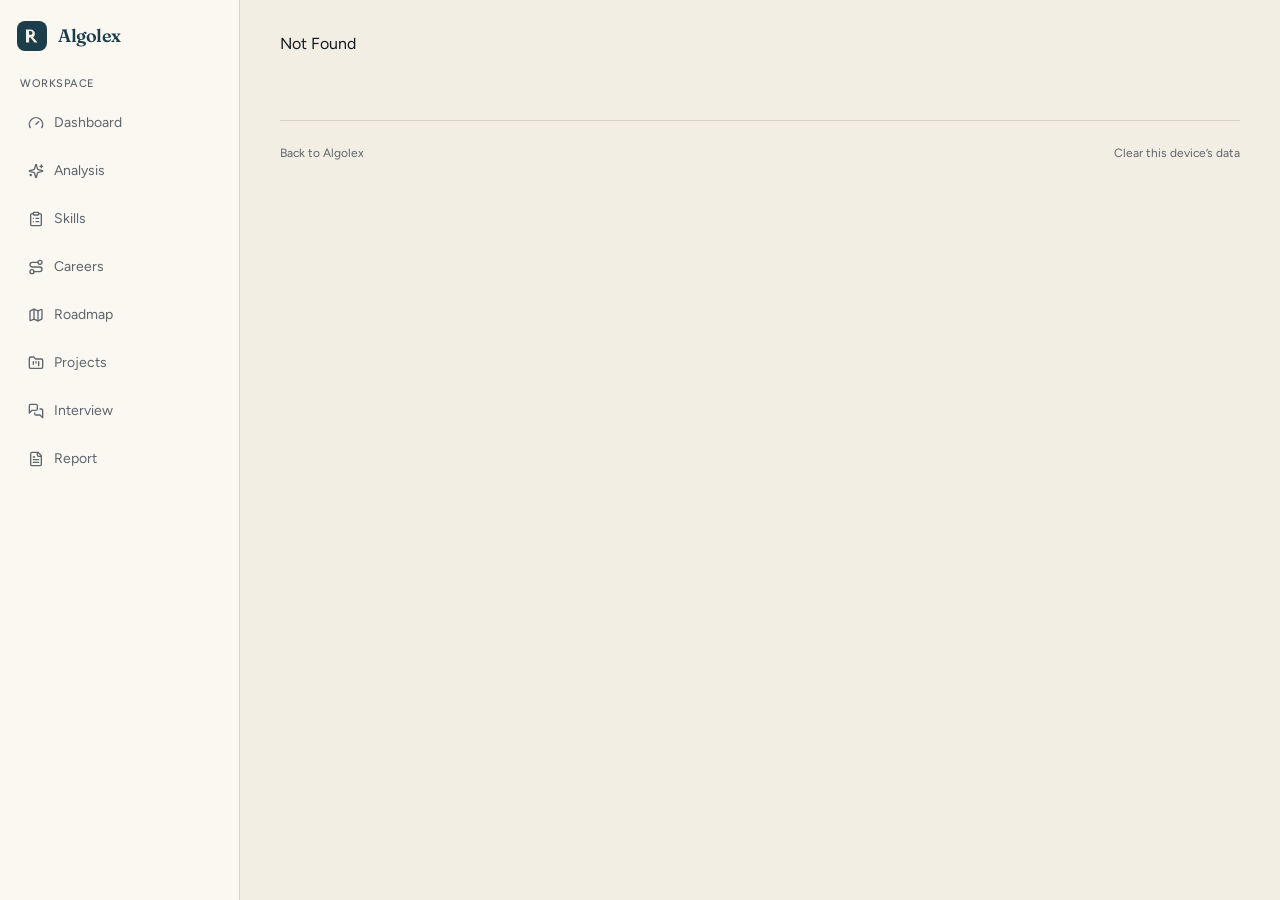
<file: app/index.html>
<!DOCTYPE html><html lang="en" class="antialiased"><head><meta charSet="utf-8"/><meta name="viewport" content="width=device-width, initial-scale=1"/><link rel="stylesheet" href="/assets/styles-DPTz43To.css" data-precedence="default"/><link rel="stylesheet" href="https://fonts.googleapis.com/css2?family=Figtree:ital,wght@0,400;0,500;0,600;0,700;1,400&amp;family=Fraunces:opsz,wght@9..144,500;9..144,600;9..144,700&amp;display=swap" data-precedence="default"/><title>Dashboard · Algolex</title><meta name="description" content="Algolex AI Career &amp; Resume Doctor analyzes your resume, scores career readiness, maps skill gaps, and builds a 30/60/90-day plan for students and professionals."/><meta name="theme-color" content="#101820"/><meta name="application-name" content="Algolex"/><link rel="modulepreload" href="/assets/index-CbTeOjL6.js"/><link rel="modulepreload" href="/assets/createLucideIcon-DD2WU815.js"/><link rel="modulepreload" href="/assets/app-DcSFXRxT.js"/><link rel="modulepreload" href="/assets/sparkles-BMYAjJ4u.js"/><link rel="modulepreload" href="/assets/logo-H0ZnWYEK.js"/><link rel="modulepreload" href="/assets/button-BLkPQubi.js"/><link rel="modulepreload" href="/assets/mode-badge-CtljCcpP.js"/><link rel="modulepreload" href="/assets/store-B00ml249.js"/><link rel="modulepreload" href="/assets/app-BogcIXuy.js"/><link rel="modulepreload" href="/assets/card-BxZAPboz.js"/><link rel="modulepreload" href="/assets/analysis-gate-BfhibO49.js"/><link rel="modulepreload" href="/assets/score-ring-CxZMmUlg.js"/><link rel="modulepreload" href="/assets/progress-B-l-iS6w.js"/><link rel="icon" type="image/svg+xml" href="/favicon.svg"/><link rel="manifest" href="/__grok/manifest.webmanifest"/><link rel="apple-touch-icon" href="/__grok/icon-180.png"/><link rel="preconnect" href="https://fonts.googleapis.com"/><link rel="preconnect" href="https://fonts.gstatic.com" crossorigin="anonymous"/></head><body><a href="#main" class="sr-only focus:not-sr-only focus:absolute focus:left-4 focus:top-4 focus:z-50 focus:rounded-md focus:bg-card focus:px-3 focus:py-2">Skip to content</a><!--$--><div class="min-h-dvh bg-background"><div class="lg:grid lg:grid-cols-[240px_1fr]"><aside class="sticky top-0 hidden h-dvh flex-col border-r border-border bg-card px-4 py-5 lg:flex"><a href="/" class="inline-flex items-center gap-2.5 focus-visible:outline-none text-primary"><svg viewBox="0 0 32 32" class="size-8" aria-hidden="true"><rect x="1" y="1" width="30" height="30" rx="8" fill="currentColor"></rect><path d="M10 22.5V9.5h4.2c2.9 0 4.7 1.7 4.7 4.15 0 1.55-.7 2.8-1.95 3.5L21.6 22.5h-3.15l-4.05-5.05H13.1V22.5H10Zm3.1-7.7h1.15c1.35 0 2.15-.75 2.15-1.9s-.8-1.85-2.15-1.85H13.1v3.75Z" fill="var(--color-paper)"></path></svg><span class="font-display text-lg font-semibold tracking-tight">Algolex</span></a><p class="mt-6 px-1 text-[11px] font-medium uppercase tracking-wider text-muted-foreground">Workspace</p><div class="mt-2 flex-1"><nav class="flex flex-col gap-1" aria-label="Workspace"><a class="flex min-h-11 items-center gap-2.5 rounded-lg px-3 text-sm transition-colors bg-primary text-primary-foreground active" href="/app" data-status="active" aria-current="page"><svg xmlns="http://www.w3.org/2000/svg" width="24" height="24" viewBox="0 0 24 24" fill="none" stroke="currentColor" stroke-width="2" stroke-linecap="round" stroke-linejoin="round" class="lucide lucide-gauge size-4" aria-hidden="true"><path d="m12 14 4-4"></path><path d="M3.34 19a10 10 0 1 1 17.32 0"></path></svg>Dashboard</a><a href="/app/analysis" class="flex min-h-11 items-center gap-2.5 rounded-lg px-3 text-sm transition-colors text-muted-foreground hover:bg-muted hover:text-foreground"><svg xmlns="http://www.w3.org/2000/svg" width="24" height="24" viewBox="0 0 24 24" fill="none" stroke="currentColor" stroke-width="2" stroke-linecap="round" stroke-linejoin="round" class="lucide lucide-sparkles size-4" aria-hidden="true"><path d="M9.937 15.5A2 2 0 0 0 8.5 14.063l-6.135-1.582a.5.5 0 0 1 0-.962L8.5 9.936A2 2 0 0 0 9.937 8.5l1.582-6.135a.5.5 0 0 1 .963 0L14.063 8.5A2 2 0 0 0 15.5 9.937l6.135 1.581a.5.5 0 0 1 0 .964L15.5 14.063a2 2 0 0 0-1.437 1.437l-1.582 6.135a.5.5 0 0 1-.963 0z"></path><path d="M20 3v4"></path><path d="M22 5h-4"></path><path d="M4 17v2"></path><path d="M5 18H3"></path></svg>Analysis</a><a href="/app/skills" class="flex min-h-11 items-center gap-2.5 rounded-lg px-3 text-sm transition-colors text-muted-foreground hover:bg-muted hover:text-foreground"><svg xmlns="http://www.w3.org/2000/svg" width="24" height="24" viewBox="0 0 24 24" fill="none" stroke="currentColor" stroke-width="2" stroke-linecap="round" stroke-linejoin="round" class="lucide lucide-clipboard-list size-4" aria-hidden="true"><rect width="8" height="4" x="8" y="2" rx="1" ry="1"></rect><path d="M16 4h2a2 2 0 0 1 2 2v14a2 2 0 0 1-2 2H6a2 2 0 0 1-2-2V6a2 2 0 0 1 2-2h2"></path><path d="M12 11h4"></path><path d="M12 16h4"></path><path d="M8 11h.01"></path><path d="M8 16h.01"></path></svg>Skills</a><a href="/app/careers" class="flex min-h-11 items-center gap-2.5 rounded-lg px-3 text-sm transition-colors text-muted-foreground hover:bg-muted hover:text-foreground"><svg xmlns="http://www.w3.org/2000/svg" width="24" height="24" viewBox="0 0 24 24" fill="none" stroke="currentColor" stroke-width="2" stroke-linecap="round" stroke-linejoin="round" class="lucide lucide-route size-4" aria-hidden="true"><circle cx="6" cy="19" r="3"></circle><path d="M9 19h8.5a3.5 3.5 0 0 0 0-7h-11a3.5 3.5 0 0 1 0-7H15"></path><circle cx="18" cy="5" r="3"></circle></svg>Careers</a><a href="/app/roadmap" class="flex min-h-11 items-center gap-2.5 rounded-lg px-3 text-sm transition-colors text-muted-foreground hover:bg-muted hover:text-foreground"><svg xmlns="http://www.w3.org/2000/svg" width="24" height="24" viewBox="0 0 24 24" fill="none" stroke="currentColor" stroke-width="2" stroke-linecap="round" stroke-linejoin="round" class="lucide lucide-map size-4" aria-hidden="true"><path d="M14.106 5.553a2 2 0 0 0 1.788 0l3.659-1.83A1 1 0 0 1 21 4.619v12.764a1 1 0 0 1-.553.894l-4.553 2.277a2 2 0 0 1-1.788 0l-4.212-2.106a2 2 0 0 0-1.788 0l-3.659 1.83A1 1 0 0 1 3 19.381V6.618a1 1 0 0 1 .553-.894l4.553-2.277a2 2 0 0 1 1.788 0z"></path><path d="M15 5.764v15"></path><path d="M9 3.236v15"></path></svg>Roadmap</a><a href="/app/projects" class="flex min-h-11 items-center gap-2.5 rounded-lg px-3 text-sm transition-colors text-muted-foreground hover:bg-muted hover:text-foreground"><svg xmlns="http://www.w3.org/2000/svg" width="24" height="24" viewBox="0 0 24 24" fill="none" stroke="currentColor" stroke-width="2" stroke-linecap="round" stroke-linejoin="round" class="lucide lucide-folder-kanban size-4" aria-hidden="true"><path d="M4 20h16a2 2 0 0 0 2-2V8a2 2 0 0 0-2-2h-7.93a2 2 0 0 1-1.66-.9l-.82-1.2A2 2 0 0 0 7.93 3H4a2 2 0 0 0-2 2v13c0 1.1.9 2 2 2Z"></path><path d="M8 10v4"></path><path d="M12 10v2"></path><path d="M16 10v6"></path></svg>Projects</a><a href="/app/interview" class="flex min-h-11 items-center gap-2.5 rounded-lg px-3 text-sm transition-colors text-muted-foreground hover:bg-muted hover:text-foreground"><svg xmlns="http://www.w3.org/2000/svg" width="24" height="24" viewBox="0 0 24 24" fill="none" stroke="currentColor" stroke-width="2" stroke-linecap="round" stroke-linejoin="round" class="lucide lucide-messages-square size-4" aria-hidden="true"><path d="M14 9a2 2 0 0 1-2 2H6l-4 4V4a2 2 0 0 1 2-2h8a2 2 0 0 1 2 2z"></path><path d="M18 9h2a2 2 0 0 1 2 2v11l-4-4h-6a2 2 0 0 1-2-2v-1"></path></svg>Interview</a><a href="/app/report" class="flex min-h-11 items-center gap-2.5 rounded-lg px-3 text-sm transition-colors text-muted-foreground hover:bg-muted hover:text-foreground"><svg xmlns="http://www.w3.org/2000/svg" width="24" height="24" viewBox="0 0 24 24" fill="none" stroke="currentColor" stroke-width="2" stroke-linecap="round" stroke-linejoin="round" class="lucide lucide-file-text size-4" aria-hidden="true"><path d="M15 2H6a2 2 0 0 0-2 2v16a2 2 0 0 0 2 2h12a2 2 0 0 0 2-2V7Z"></path><path d="M14 2v4a2 2 0 0 0 2 2h4"></path><path d="M10 9H8"></path><path d="M16 13H8"></path><path d="M16 17H8"></path></svg>Report</a></nav></div></aside><div class="min-w-0"><div class="sticky top-0 z-20 flex h-14 items-center justify-between gap-3 border-b border-border bg-background/90 px-4 backdrop-blur lg:hidden"><a href="/" class="inline-flex items-center gap-2.5 focus-visible:outline-none text-primary"><svg viewBox="0 0 32 32" class="size-8" aria-hidden="true"><rect x="1" y="1" width="30" height="30" rx="8" fill="currentColor"></rect><path d="M10 22.5V9.5h4.2c2.9 0 4.7 1.7 4.7 4.15 0 1.55-.7 2.8-1.95 3.5L21.6 22.5h-3.15l-4.05-5.05H13.1V22.5H10Zm3.1-7.7h1.15c1.35 0 2.15-.75 2.15-1.9s-.8-1.85-2.15-1.85H13.1v3.75Z" fill="var(--color-paper)"></path></svg><span class="font-display text-lg font-semibold tracking-tight">Algolex</span></a><button class="inline-flex items-center justify-center gap-2 whitespace-nowrap rounded-md text-sm font-medium transition-[color,background-color,box-shadow,transform,opacity] duration-150 ease-out focus-visible:outline-none focus-visible:ring-2 focus-visible:ring-ring focus-visible:ring-offset-2 focus-visible:ring-offset-background disabled:pointer-events-none disabled:opacity-50 [&amp;_svg]:size-4 [&amp;_svg]:shrink-0 active:not-disabled:scale-[0.96] border border-border bg-card text-foreground hover:bg-muted size-11" aria-label="Open navigation" aria-expanded="false"><svg xmlns="http://www.w3.org/2000/svg" width="24" height="24" viewBox="0 0 24 24" fill="none" stroke="currentColor" stroke-width="2" stroke-linecap="round" stroke-linejoin="round" class="lucide lucide-menu" aria-hidden="true"><path d="M4 12h16"></path><path d="M4 18h16"></path><path d="M4 6h16"></path></svg></button></div><div class="mx-auto max-w-5xl px-4 py-8 sm:px-8"><div class="space-y-4"><div class="animate-pulse rounded-md bg-muted h-8 w-48"></div><div class="animate-pulse rounded-md bg-muted h-40 w-full"></div><div class="animate-pulse rounded-md bg-muted h-40 w-full"></div></div><div class="no-print mt-16 flex flex-wrap items-center justify-between gap-3 border-t border-border pt-6 text-xs text-muted-foreground"><a href="/" class="hover:text-foreground">Back to Algolex</a><button type="button" class="hover:text-foreground">Clear this device’s data</button></div></div></div></div></div><!--/$--><section aria-label="Notifications alt+T" tabindex="-1" aria-live="polite" aria-relevant="additions text" aria-atomic="false" data-react-aria-top-layer="true"></section><script class="$tsr" id="$tsr-stream-barrier">(self.$R=self.$R||{})["tsr"]=[];self.$_TSR={h(){this.hydrated=!0,this.c()},e(){this.streamEnded=!0,this.c()},c(){this.hydrated&&this.streamEnded&&(delete self.$_TSR,delete self.$R.tsr)},p(e){this.initialized?e():this.buffer.push(e)},buffer:[]};$_TSR.router=($R=>$R[0]={manifest:$R[1]={routes:$R[2]={__root__:$R[3]={preloads:$R[4]=["/assets/index-CbTeOjL6.js","/assets/createLucideIcon-DD2WU815.js"],scripts:$R[5]=[$R[6]={attrs:$R[7]={type:"module",async:!0,src:"/assets/index-CbTeOjL6.js"}}]},"/app":$R[8]={preloads:$R[9]=["/assets/app-DcSFXRxT.js","/assets/sparkles-BMYAjJ4u.js","/assets/logo-H0ZnWYEK.js","/assets/button-BLkPQubi.js","/assets/mode-badge-CtljCcpP.js","/assets/store-B00ml249.js"]},"/app/":$R[10]={preloads:$R[11]=["/assets/app-BogcIXuy.js","/assets/card-BxZAPboz.js","/assets/analysis-gate-BfhibO49.js","/assets/score-ring-CxZMmUlg.js","/assets/progress-B-l-iS6w.js"]}}},matches:$R[12]=[$R[13]={i:"__root__ ",u:1788516184742,s:"success",ssr:!0},$R[14]={i:" app app",u:1788516184742,s:"success",ssr:!0},$R[15]={i:" app  app ",u:1788516184742,s:"success",ssr:!0}]})($R["tsr"]);$_TSR.e();document.currentScript.remove()</script><script type="module" async="" src="/assets/index-CbTeOjL6.js"></script></body></html>
</file>
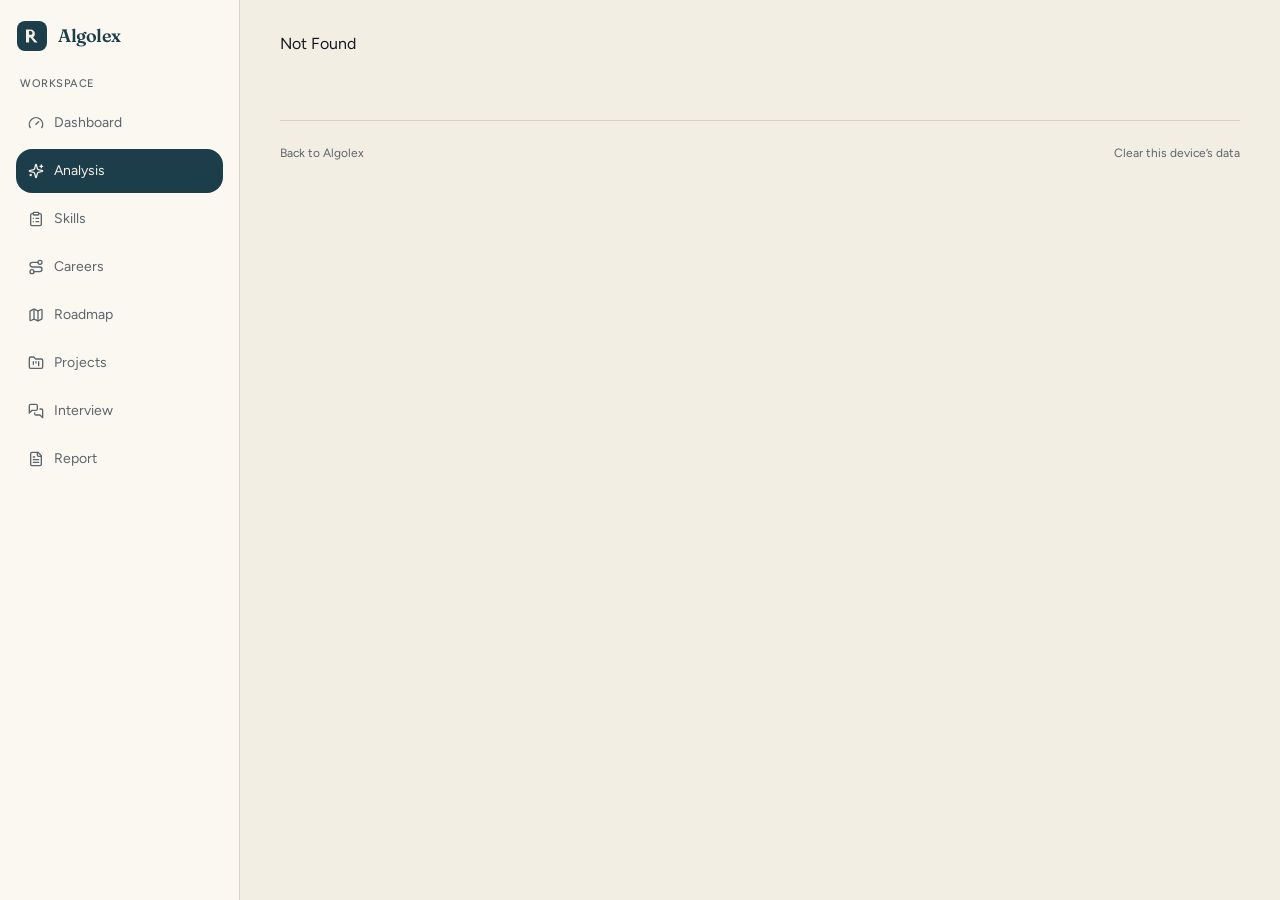
<file: app/analysis/index.html>
<!DOCTYPE html><html lang="en" class="antialiased"><head><meta charSet="utf-8"/><meta name="viewport" content="width=device-width, initial-scale=1"/><link rel="stylesheet" href="/assets/styles-DPTz43To.css" data-precedence="default"/><link rel="stylesheet" href="https://fonts.googleapis.com/css2?family=Figtree:ital,wght@0,400;0,500;0,600;0,700;1,400&amp;family=Fraunces:opsz,wght@9..144,500;9..144,600;9..144,700&amp;display=swap" data-precedence="default"/><title>Career analysis · Algolex</title><meta name="description" content="Algolex AI Career &amp; Resume Doctor analyzes your resume, scores career readiness, maps skill gaps, and builds a 30/60/90-day plan for students and professionals."/><meta name="theme-color" content="#101820"/><meta name="application-name" content="Algolex"/><link rel="modulepreload" href="/assets/index-CbTeOjL6.js"/><link rel="modulepreload" href="/assets/createLucideIcon-DD2WU815.js"/><link rel="modulepreload" href="/assets/app-DcSFXRxT.js"/><link rel="modulepreload" href="/assets/sparkles-BMYAjJ4u.js"/><link rel="modulepreload" href="/assets/logo-H0ZnWYEK.js"/><link rel="modulepreload" href="/assets/button-BLkPQubi.js"/><link rel="modulepreload" href="/assets/mode-badge-CtljCcpP.js"/><link rel="modulepreload" href="/assets/store-B00ml249.js"/><link rel="modulepreload" href="/assets/analysis-CaQ-KJFT.js"/><link rel="modulepreload" href="/assets/card-BxZAPboz.js"/><link rel="modulepreload" href="/assets/disclaimer-CSbXKX0R.js"/><link rel="modulepreload" href="/assets/analysis-gate-BfhibO49.js"/><link rel="modulepreload" href="/assets/score-ring-CxZMmUlg.js"/><link rel="modulepreload" href="/assets/progress-B-l-iS6w.js"/><link rel="icon" type="image/svg+xml" href="/favicon.svg"/><link rel="manifest" href="/__grok/manifest.webmanifest"/><link rel="apple-touch-icon" href="/__grok/icon-180.png"/><link rel="preconnect" href="https://fonts.googleapis.com"/><link rel="preconnect" href="https://fonts.gstatic.com" crossorigin="anonymous"/></head><body><a href="#main" class="sr-only focus:not-sr-only focus:absolute focus:left-4 focus:top-4 focus:z-50 focus:rounded-md focus:bg-card focus:px-3 focus:py-2">Skip to content</a><!--$--><div class="min-h-dvh bg-background"><div class="lg:grid lg:grid-cols-[240px_1fr]"><aside class="sticky top-0 hidden h-dvh flex-col border-r border-border bg-card px-4 py-5 lg:flex"><a href="/" class="inline-flex items-center gap-2.5 focus-visible:outline-none text-primary"><svg viewBox="0 0 32 32" class="size-8" aria-hidden="true"><rect x="1" y="1" width="30" height="30" rx="8" fill="currentColor"></rect><path d="M10 22.5V9.5h4.2c2.9 0 4.7 1.7 4.7 4.15 0 1.55-.7 2.8-1.95 3.5L21.6 22.5h-3.15l-4.05-5.05H13.1V22.5H10Zm3.1-7.7h1.15c1.35 0 2.15-.75 2.15-1.9s-.8-1.85-2.15-1.85H13.1v3.75Z" fill="var(--color-paper)"></path></svg><span class="font-display text-lg font-semibold tracking-tight">Algolex</span></a><p class="mt-6 px-1 text-[11px] font-medium uppercase tracking-wider text-muted-foreground">Workspace</p><div class="mt-2 flex-1"><nav class="flex flex-col gap-1" aria-label="Workspace"><a class="flex min-h-11 items-center gap-2.5 rounded-lg px-3 text-sm transition-colors text-muted-foreground hover:bg-muted hover:text-foreground active" href="/app" data-status="active" aria-current="page"><svg xmlns="http://www.w3.org/2000/svg" width="24" height="24" viewBox="0 0 24 24" fill="none" stroke="currentColor" stroke-width="2" stroke-linecap="round" stroke-linejoin="round" class="lucide lucide-gauge size-4" aria-hidden="true"><path d="m12 14 4-4"></path><path d="M3.34 19a10 10 0 1 1 17.32 0"></path></svg>Dashboard</a><a class="flex min-h-11 items-center gap-2.5 rounded-lg px-3 text-sm transition-colors bg-primary text-primary-foreground active" href="/app/analysis" data-status="active" aria-current="page"><svg xmlns="http://www.w3.org/2000/svg" width="24" height="24" viewBox="0 0 24 24" fill="none" stroke="currentColor" stroke-width="2" stroke-linecap="round" stroke-linejoin="round" class="lucide lucide-sparkles size-4" aria-hidden="true"><path d="M9.937 15.5A2 2 0 0 0 8.5 14.063l-6.135-1.582a.5.5 0 0 1 0-.962L8.5 9.936A2 2 0 0 0 9.937 8.5l1.582-6.135a.5.5 0 0 1 .963 0L14.063 8.5A2 2 0 0 0 15.5 9.937l6.135 1.581a.5.5 0 0 1 0 .964L15.5 14.063a2 2 0 0 0-1.437 1.437l-1.582 6.135a.5.5 0 0 1-.963 0z"></path><path d="M20 3v4"></path><path d="M22 5h-4"></path><path d="M4 17v2"></path><path d="M5 18H3"></path></svg>Analysis</a><a href="/app/skills" class="flex min-h-11 items-center gap-2.5 rounded-lg px-3 text-sm transition-colors text-muted-foreground hover:bg-muted hover:text-foreground"><svg xmlns="http://www.w3.org/2000/svg" width="24" height="24" viewBox="0 0 24 24" fill="none" stroke="currentColor" stroke-width="2" stroke-linecap="round" stroke-linejoin="round" class="lucide lucide-clipboard-list size-4" aria-hidden="true"><rect width="8" height="4" x="8" y="2" rx="1" ry="1"></rect><path d="M16 4h2a2 2 0 0 1 2 2v14a2 2 0 0 1-2 2H6a2 2 0 0 1-2-2V6a2 2 0 0 1 2-2h2"></path><path d="M12 11h4"></path><path d="M12 16h4"></path><path d="M8 11h.01"></path><path d="M8 16h.01"></path></svg>Skills</a><a href="/app/careers" class="flex min-h-11 items-center gap-2.5 rounded-lg px-3 text-sm transition-colors text-muted-foreground hover:bg-muted hover:text-foreground"><svg xmlns="http://www.w3.org/2000/svg" width="24" height="24" viewBox="0 0 24 24" fill="none" stroke="currentColor" stroke-width="2" stroke-linecap="round" stroke-linejoin="round" class="lucide lucide-route size-4" aria-hidden="true"><circle cx="6" cy="19" r="3"></circle><path d="M9 19h8.5a3.5 3.5 0 0 0 0-7h-11a3.5 3.5 0 0 1 0-7H15"></path><circle cx="18" cy="5" r="3"></circle></svg>Careers</a><a href="/app/roadmap" class="flex min-h-11 items-center gap-2.5 rounded-lg px-3 text-sm transition-colors text-muted-foreground hover:bg-muted hover:text-foreground"><svg xmlns="http://www.w3.org/2000/svg" width="24" height="24" viewBox="0 0 24 24" fill="none" stroke="currentColor" stroke-width="2" stroke-linecap="round" stroke-linejoin="round" class="lucide lucide-map size-4" aria-hidden="true"><path d="M14.106 5.553a2 2 0 0 0 1.788 0l3.659-1.83A1 1 0 0 1 21 4.619v12.764a1 1 0 0 1-.553.894l-4.553 2.277a2 2 0 0 1-1.788 0l-4.212-2.106a2 2 0 0 0-1.788 0l-3.659 1.83A1 1 0 0 1 3 19.381V6.618a1 1 0 0 1 .553-.894l4.553-2.277a2 2 0 0 1 1.788 0z"></path><path d="M15 5.764v15"></path><path d="M9 3.236v15"></path></svg>Roadmap</a><a href="/app/projects" class="flex min-h-11 items-center gap-2.5 rounded-lg px-3 text-sm transition-colors text-muted-foreground hover:bg-muted hover:text-foreground"><svg xmlns="http://www.w3.org/2000/svg" width="24" height="24" viewBox="0 0 24 24" fill="none" stroke="currentColor" stroke-width="2" stroke-linecap="round" stroke-linejoin="round" class="lucide lucide-folder-kanban size-4" aria-hidden="true"><path d="M4 20h16a2 2 0 0 0 2-2V8a2 2 0 0 0-2-2h-7.93a2 2 0 0 1-1.66-.9l-.82-1.2A2 2 0 0 0 7.93 3H4a2 2 0 0 0-2 2v13c0 1.1.9 2 2 2Z"></path><path d="M8 10v4"></path><path d="M12 10v2"></path><path d="M16 10v6"></path></svg>Projects</a><a href="/app/interview" class="flex min-h-11 items-center gap-2.5 rounded-lg px-3 text-sm transition-colors text-muted-foreground hover:bg-muted hover:text-foreground"><svg xmlns="http://www.w3.org/2000/svg" width="24" height="24" viewBox="0 0 24 24" fill="none" stroke="currentColor" stroke-width="2" stroke-linecap="round" stroke-linejoin="round" class="lucide lucide-messages-square size-4" aria-hidden="true"><path d="M14 9a2 2 0 0 1-2 2H6l-4 4V4a2 2 0 0 1 2-2h8a2 2 0 0 1 2 2z"></path><path d="M18 9h2a2 2 0 0 1 2 2v11l-4-4h-6a2 2 0 0 1-2-2v-1"></path></svg>Interview</a><a href="/app/report" class="flex min-h-11 items-center gap-2.5 rounded-lg px-3 text-sm transition-colors text-muted-foreground hover:bg-muted hover:text-foreground"><svg xmlns="http://www.w3.org/2000/svg" width="24" height="24" viewBox="0 0 24 24" fill="none" stroke="currentColor" stroke-width="2" stroke-linecap="round" stroke-linejoin="round" class="lucide lucide-file-text size-4" aria-hidden="true"><path d="M15 2H6a2 2 0 0 0-2 2v16a2 2 0 0 0 2 2h12a2 2 0 0 0 2-2V7Z"></path><path d="M14 2v4a2 2 0 0 0 2 2h4"></path><path d="M10 9H8"></path><path d="M16 13H8"></path><path d="M16 17H8"></path></svg>Report</a></nav></div></aside><div class="min-w-0"><div class="sticky top-0 z-20 flex h-14 items-center justify-between gap-3 border-b border-border bg-background/90 px-4 backdrop-blur lg:hidden"><a href="/" class="inline-flex items-center gap-2.5 focus-visible:outline-none text-primary"><svg viewBox="0 0 32 32" class="size-8" aria-hidden="true"><rect x="1" y="1" width="30" height="30" rx="8" fill="currentColor"></rect><path d="M10 22.5V9.5h4.2c2.9 0 4.7 1.7 4.7 4.15 0 1.55-.7 2.8-1.95 3.5L21.6 22.5h-3.15l-4.05-5.05H13.1V22.5H10Zm3.1-7.7h1.15c1.35 0 2.15-.75 2.15-1.9s-.8-1.85-2.15-1.85H13.1v3.75Z" fill="var(--color-paper)"></path></svg><span class="font-display text-lg font-semibold tracking-tight">Algolex</span></a><button class="inline-flex items-center justify-center gap-2 whitespace-nowrap rounded-md text-sm font-medium transition-[color,background-color,box-shadow,transform,opacity] duration-150 ease-out focus-visible:outline-none focus-visible:ring-2 focus-visible:ring-ring focus-visible:ring-offset-2 focus-visible:ring-offset-background disabled:pointer-events-none disabled:opacity-50 [&amp;_svg]:size-4 [&amp;_svg]:shrink-0 active:not-disabled:scale-[0.96] border border-border bg-card text-foreground hover:bg-muted size-11" aria-label="Open navigation" aria-expanded="false"><svg xmlns="http://www.w3.org/2000/svg" width="24" height="24" viewBox="0 0 24 24" fill="none" stroke="currentColor" stroke-width="2" stroke-linecap="round" stroke-linejoin="round" class="lucide lucide-menu" aria-hidden="true"><path d="M4 12h16"></path><path d="M4 18h16"></path><path d="M4 6h16"></path></svg></button></div><div class="mx-auto max-w-5xl px-4 py-8 sm:px-8"><div class="space-y-4"><div class="animate-pulse rounded-md bg-muted h-8 w-48"></div><div class="animate-pulse rounded-md bg-muted h-40 w-full"></div><div class="animate-pulse rounded-md bg-muted h-40 w-full"></div></div><div class="no-print mt-16 flex flex-wrap items-center justify-between gap-3 border-t border-border pt-6 text-xs text-muted-foreground"><a href="/" class="hover:text-foreground">Back to Algolex</a><button type="button" class="hover:text-foreground">Clear this device’s data</button></div></div></div></div></div><!--/$--><section aria-label="Notifications alt+T" tabindex="-1" aria-live="polite" aria-relevant="additions text" aria-atomic="false" data-react-aria-top-layer="true"></section><script class="$tsr" id="$tsr-stream-barrier">(self.$R=self.$R||{})["tsr"]=[];self.$_TSR={h(){this.hydrated=!0,this.c()},e(){this.streamEnded=!0,this.c()},c(){this.hydrated&&this.streamEnded&&(delete self.$_TSR,delete self.$R.tsr)},p(e){this.initialized?e():this.buffer.push(e)},buffer:[]};$_TSR.router=($R=>$R[0]={manifest:$R[1]={routes:$R[2]={__root__:$R[3]={preloads:$R[4]=["/assets/index-CbTeOjL6.js","/assets/createLucideIcon-DD2WU815.js"],scripts:$R[5]=[$R[6]={attrs:$R[7]={type:"module",async:!0,src:"/assets/index-CbTeOjL6.js"}}]},"/app":$R[8]={preloads:$R[9]=["/assets/app-DcSFXRxT.js","/assets/sparkles-BMYAjJ4u.js","/assets/logo-H0ZnWYEK.js","/assets/button-BLkPQubi.js","/assets/mode-badge-CtljCcpP.js","/assets/store-B00ml249.js"]},"/app/analysis":$R[10]={preloads:$R[11]=["/assets/analysis-CaQ-KJFT.js","/assets/card-BxZAPboz.js","/assets/disclaimer-CSbXKX0R.js","/assets/analysis-gate-BfhibO49.js","/assets/score-ring-CxZMmUlg.js","/assets/progress-B-l-iS6w.js"]}}},matches:$R[12]=[$R[13]={i:"__root__ ",u:1788516184667,s:"success",ssr:!0},$R[14]={i:" app app",u:1788516184667,s:"success",ssr:!0},$R[15]={i:" app analysis app analysis",u:1788516184667,s:"success",ssr:!0}]})($R["tsr"]);$_TSR.e();document.currentScript.remove()</script><script type="module" async="" src="/assets/index-CbTeOjL6.js"></script></body></html>
</file>
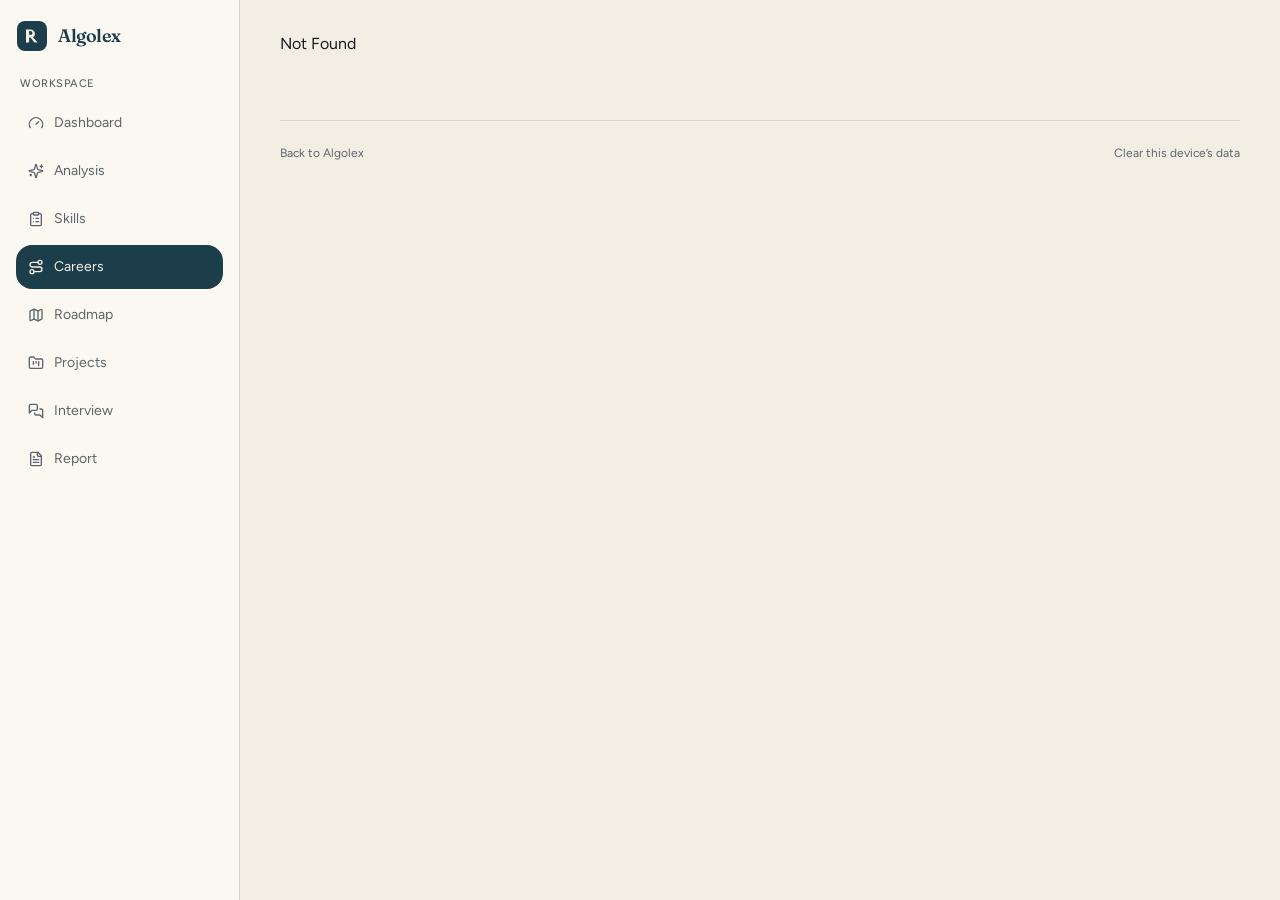
<file: app/careers/index.html>
<!DOCTYPE html><html lang="en" class="antialiased"><head><meta charSet="utf-8"/><meta name="viewport" content="width=device-width, initial-scale=1"/><link rel="stylesheet" href="/assets/styles-DPTz43To.css" data-precedence="default"/><link rel="stylesheet" href="https://fonts.googleapis.com/css2?family=Figtree:ital,wght@0,400;0,500;0,600;0,700;1,400&amp;family=Fraunces:opsz,wght@9..144,500;9..144,600;9..144,700&amp;display=swap" data-precedence="default"/><title>Career paths · Algolex</title><meta name="description" content="Algolex AI Career &amp; Resume Doctor analyzes your resume, scores career readiness, maps skill gaps, and builds a 30/60/90-day plan for students and professionals."/><meta name="theme-color" content="#101820"/><meta name="application-name" content="Algolex"/><link rel="modulepreload" href="/assets/index-CbTeOjL6.js"/><link rel="modulepreload" href="/assets/createLucideIcon-DD2WU815.js"/><link rel="modulepreload" href="/assets/app-DcSFXRxT.js"/><link rel="modulepreload" href="/assets/sparkles-BMYAjJ4u.js"/><link rel="modulepreload" href="/assets/logo-H0ZnWYEK.js"/><link rel="modulepreload" href="/assets/button-BLkPQubi.js"/><link rel="modulepreload" href="/assets/mode-badge-CtljCcpP.js"/><link rel="modulepreload" href="/assets/store-B00ml249.js"/><link rel="modulepreload" href="/assets/careers-D5fALjnD.js"/><link rel="modulepreload" href="/assets/card-BxZAPboz.js"/><link rel="modulepreload" href="/assets/disclaimer-CSbXKX0R.js"/><link rel="modulepreload" href="/assets/analysis-gate-BfhibO49.js"/><link rel="modulepreload" href="/assets/progress-B-l-iS6w.js"/><link rel="icon" type="image/svg+xml" href="/favicon.svg"/><link rel="manifest" href="/__grok/manifest.webmanifest"/><link rel="apple-touch-icon" href="/__grok/icon-180.png"/><link rel="preconnect" href="https://fonts.googleapis.com"/><link rel="preconnect" href="https://fonts.gstatic.com" crossorigin="anonymous"/></head><body><a href="#main" class="sr-only focus:not-sr-only focus:absolute focus:left-4 focus:top-4 focus:z-50 focus:rounded-md focus:bg-card focus:px-3 focus:py-2">Skip to content</a><!--$--><div class="min-h-dvh bg-background"><div class="lg:grid lg:grid-cols-[240px_1fr]"><aside class="sticky top-0 hidden h-dvh flex-col border-r border-border bg-card px-4 py-5 lg:flex"><a href="/" class="inline-flex items-center gap-2.5 focus-visible:outline-none text-primary"><svg viewBox="0 0 32 32" class="size-8" aria-hidden="true"><rect x="1" y="1" width="30" height="30" rx="8" fill="currentColor"></rect><path d="M10 22.5V9.5h4.2c2.9 0 4.7 1.7 4.7 4.15 0 1.55-.7 2.8-1.95 3.5L21.6 22.5h-3.15l-4.05-5.05H13.1V22.5H10Zm3.1-7.7h1.15c1.35 0 2.15-.75 2.15-1.9s-.8-1.85-2.15-1.85H13.1v3.75Z" fill="var(--color-paper)"></path></svg><span class="font-display text-lg font-semibold tracking-tight">Algolex</span></a><p class="mt-6 px-1 text-[11px] font-medium uppercase tracking-wider text-muted-foreground">Workspace</p><div class="mt-2 flex-1"><nav class="flex flex-col gap-1" aria-label="Workspace"><a class="flex min-h-11 items-center gap-2.5 rounded-lg px-3 text-sm transition-colors text-muted-foreground hover:bg-muted hover:text-foreground active" href="/app" data-status="active" aria-current="page"><svg xmlns="http://www.w3.org/2000/svg" width="24" height="24" viewBox="0 0 24 24" fill="none" stroke="currentColor" stroke-width="2" stroke-linecap="round" stroke-linejoin="round" class="lucide lucide-gauge size-4" aria-hidden="true"><path d="m12 14 4-4"></path><path d="M3.34 19a10 10 0 1 1 17.32 0"></path></svg>Dashboard</a><a href="/app/analysis" class="flex min-h-11 items-center gap-2.5 rounded-lg px-3 text-sm transition-colors text-muted-foreground hover:bg-muted hover:text-foreground"><svg xmlns="http://www.w3.org/2000/svg" width="24" height="24" viewBox="0 0 24 24" fill="none" stroke="currentColor" stroke-width="2" stroke-linecap="round" stroke-linejoin="round" class="lucide lucide-sparkles size-4" aria-hidden="true"><path d="M9.937 15.5A2 2 0 0 0 8.5 14.063l-6.135-1.582a.5.5 0 0 1 0-.962L8.5 9.936A2 2 0 0 0 9.937 8.5l1.582-6.135a.5.5 0 0 1 .963 0L14.063 8.5A2 2 0 0 0 15.5 9.937l6.135 1.581a.5.5 0 0 1 0 .964L15.5 14.063a2 2 0 0 0-1.437 1.437l-1.582 6.135a.5.5 0 0 1-.963 0z"></path><path d="M20 3v4"></path><path d="M22 5h-4"></path><path d="M4 17v2"></path><path d="M5 18H3"></path></svg>Analysis</a><a href="/app/skills" class="flex min-h-11 items-center gap-2.5 rounded-lg px-3 text-sm transition-colors text-muted-foreground hover:bg-muted hover:text-foreground"><svg xmlns="http://www.w3.org/2000/svg" width="24" height="24" viewBox="0 0 24 24" fill="none" stroke="currentColor" stroke-width="2" stroke-linecap="round" stroke-linejoin="round" class="lucide lucide-clipboard-list size-4" aria-hidden="true"><rect width="8" height="4" x="8" y="2" rx="1" ry="1"></rect><path d="M16 4h2a2 2 0 0 1 2 2v14a2 2 0 0 1-2 2H6a2 2 0 0 1-2-2V6a2 2 0 0 1 2-2h2"></path><path d="M12 11h4"></path><path d="M12 16h4"></path><path d="M8 11h.01"></path><path d="M8 16h.01"></path></svg>Skills</a><a class="flex min-h-11 items-center gap-2.5 rounded-lg px-3 text-sm transition-colors bg-primary text-primary-foreground active" href="/app/careers" data-status="active" aria-current="page"><svg xmlns="http://www.w3.org/2000/svg" width="24" height="24" viewBox="0 0 24 24" fill="none" stroke="currentColor" stroke-width="2" stroke-linecap="round" stroke-linejoin="round" class="lucide lucide-route size-4" aria-hidden="true"><circle cx="6" cy="19" r="3"></circle><path d="M9 19h8.5a3.5 3.5 0 0 0 0-7h-11a3.5 3.5 0 0 1 0-7H15"></path><circle cx="18" cy="5" r="3"></circle></svg>Careers</a><a href="/app/roadmap" class="flex min-h-11 items-center gap-2.5 rounded-lg px-3 text-sm transition-colors text-muted-foreground hover:bg-muted hover:text-foreground"><svg xmlns="http://www.w3.org/2000/svg" width="24" height="24" viewBox="0 0 24 24" fill="none" stroke="currentColor" stroke-width="2" stroke-linecap="round" stroke-linejoin="round" class="lucide lucide-map size-4" aria-hidden="true"><path d="M14.106 5.553a2 2 0 0 0 1.788 0l3.659-1.83A1 1 0 0 1 21 4.619v12.764a1 1 0 0 1-.553.894l-4.553 2.277a2 2 0 0 1-1.788 0l-4.212-2.106a2 2 0 0 0-1.788 0l-3.659 1.83A1 1 0 0 1 3 19.381V6.618a1 1 0 0 1 .553-.894l4.553-2.277a2 2 0 0 1 1.788 0z"></path><path d="M15 5.764v15"></path><path d="M9 3.236v15"></path></svg>Roadmap</a><a href="/app/projects" class="flex min-h-11 items-center gap-2.5 rounded-lg px-3 text-sm transition-colors text-muted-foreground hover:bg-muted hover:text-foreground"><svg xmlns="http://www.w3.org/2000/svg" width="24" height="24" viewBox="0 0 24 24" fill="none" stroke="currentColor" stroke-width="2" stroke-linecap="round" stroke-linejoin="round" class="lucide lucide-folder-kanban size-4" aria-hidden="true"><path d="M4 20h16a2 2 0 0 0 2-2V8a2 2 0 0 0-2-2h-7.93a2 2 0 0 1-1.66-.9l-.82-1.2A2 2 0 0 0 7.93 3H4a2 2 0 0 0-2 2v13c0 1.1.9 2 2 2Z"></path><path d="M8 10v4"></path><path d="M12 10v2"></path><path d="M16 10v6"></path></svg>Projects</a><a href="/app/interview" class="flex min-h-11 items-center gap-2.5 rounded-lg px-3 text-sm transition-colors text-muted-foreground hover:bg-muted hover:text-foreground"><svg xmlns="http://www.w3.org/2000/svg" width="24" height="24" viewBox="0 0 24 24" fill="none" stroke="currentColor" stroke-width="2" stroke-linecap="round" stroke-linejoin="round" class="lucide lucide-messages-square size-4" aria-hidden="true"><path d="M14 9a2 2 0 0 1-2 2H6l-4 4V4a2 2 0 0 1 2-2h8a2 2 0 0 1 2 2z"></path><path d="M18 9h2a2 2 0 0 1 2 2v11l-4-4h-6a2 2 0 0 1-2-2v-1"></path></svg>Interview</a><a href="/app/report" class="flex min-h-11 items-center gap-2.5 rounded-lg px-3 text-sm transition-colors text-muted-foreground hover:bg-muted hover:text-foreground"><svg xmlns="http://www.w3.org/2000/svg" width="24" height="24" viewBox="0 0 24 24" fill="none" stroke="currentColor" stroke-width="2" stroke-linecap="round" stroke-linejoin="round" class="lucide lucide-file-text size-4" aria-hidden="true"><path d="M15 2H6a2 2 0 0 0-2 2v16a2 2 0 0 0 2 2h12a2 2 0 0 0 2-2V7Z"></path><path d="M14 2v4a2 2 0 0 0 2 2h4"></path><path d="M10 9H8"></path><path d="M16 13H8"></path><path d="M16 17H8"></path></svg>Report</a></nav></div></aside><div class="min-w-0"><div class="sticky top-0 z-20 flex h-14 items-center justify-between gap-3 border-b border-border bg-background/90 px-4 backdrop-blur lg:hidden"><a href="/" class="inline-flex items-center gap-2.5 focus-visible:outline-none text-primary"><svg viewBox="0 0 32 32" class="size-8" aria-hidden="true"><rect x="1" y="1" width="30" height="30" rx="8" fill="currentColor"></rect><path d="M10 22.5V9.5h4.2c2.9 0 4.7 1.7 4.7 4.15 0 1.55-.7 2.8-1.95 3.5L21.6 22.5h-3.15l-4.05-5.05H13.1V22.5H10Zm3.1-7.7h1.15c1.35 0 2.15-.75 2.15-1.9s-.8-1.85-2.15-1.85H13.1v3.75Z" fill="var(--color-paper)"></path></svg><span class="font-display text-lg font-semibold tracking-tight">Algolex</span></a><button class="inline-flex items-center justify-center gap-2 whitespace-nowrap rounded-md text-sm font-medium transition-[color,background-color,box-shadow,transform,opacity] duration-150 ease-out focus-visible:outline-none focus-visible:ring-2 focus-visible:ring-ring focus-visible:ring-offset-2 focus-visible:ring-offset-background disabled:pointer-events-none disabled:opacity-50 [&amp;_svg]:size-4 [&amp;_svg]:shrink-0 active:not-disabled:scale-[0.96] border border-border bg-card text-foreground hover:bg-muted size-11" aria-label="Open navigation" aria-expanded="false"><svg xmlns="http://www.w3.org/2000/svg" width="24" height="24" viewBox="0 0 24 24" fill="none" stroke="currentColor" stroke-width="2" stroke-linecap="round" stroke-linejoin="round" class="lucide lucide-menu" aria-hidden="true"><path d="M4 12h16"></path><path d="M4 18h16"></path><path d="M4 6h16"></path></svg></button></div><div class="mx-auto max-w-5xl px-4 py-8 sm:px-8"><div class="space-y-4"><div class="animate-pulse rounded-md bg-muted h-8 w-48"></div><div class="animate-pulse rounded-md bg-muted h-40 w-full"></div><div class="animate-pulse rounded-md bg-muted h-40 w-full"></div></div><div class="no-print mt-16 flex flex-wrap items-center justify-between gap-3 border-t border-border pt-6 text-xs text-muted-foreground"><a href="/" class="hover:text-foreground">Back to Algolex</a><button type="button" class="hover:text-foreground">Clear this device’s data</button></div></div></div></div></div><!--/$--><section aria-label="Notifications alt+T" tabindex="-1" aria-live="polite" aria-relevant="additions text" aria-atomic="false" data-react-aria-top-layer="true"></section><script class="$tsr" id="$tsr-stream-barrier">(self.$R=self.$R||{})["tsr"]=[];self.$_TSR={h(){this.hydrated=!0,this.c()},e(){this.streamEnded=!0,this.c()},c(){this.hydrated&&this.streamEnded&&(delete self.$_TSR,delete self.$R.tsr)},p(e){this.initialized?e():this.buffer.push(e)},buffer:[]};$_TSR.router=($R=>$R[0]={manifest:$R[1]={routes:$R[2]={__root__:$R[3]={preloads:$R[4]=["/assets/index-CbTeOjL6.js","/assets/createLucideIcon-DD2WU815.js"],scripts:$R[5]=[$R[6]={attrs:$R[7]={type:"module",async:!0,src:"/assets/index-CbTeOjL6.js"}}]},"/app":$R[8]={preloads:$R[9]=["/assets/app-DcSFXRxT.js","/assets/sparkles-BMYAjJ4u.js","/assets/logo-H0ZnWYEK.js","/assets/button-BLkPQubi.js","/assets/mode-badge-CtljCcpP.js","/assets/store-B00ml249.js"]},"/app/careers":$R[10]={preloads:$R[11]=["/assets/careers-D5fALjnD.js","/assets/card-BxZAPboz.js","/assets/disclaimer-CSbXKX0R.js","/assets/analysis-gate-BfhibO49.js","/assets/progress-B-l-iS6w.js"]}}},matches:$R[12]=[$R[13]={i:"__root__ ",u:1788516184674,s:"success",ssr:!0},$R[14]={i:" app app",u:1788516184674,s:"success",ssr:!0},$R[15]={i:" app careers app careers",u:1788516184674,s:"success",ssr:!0}]})($R["tsr"]);$_TSR.e();document.currentScript.remove()</script><script type="module" async="" src="/assets/index-CbTeOjL6.js"></script></body></html>
</file>
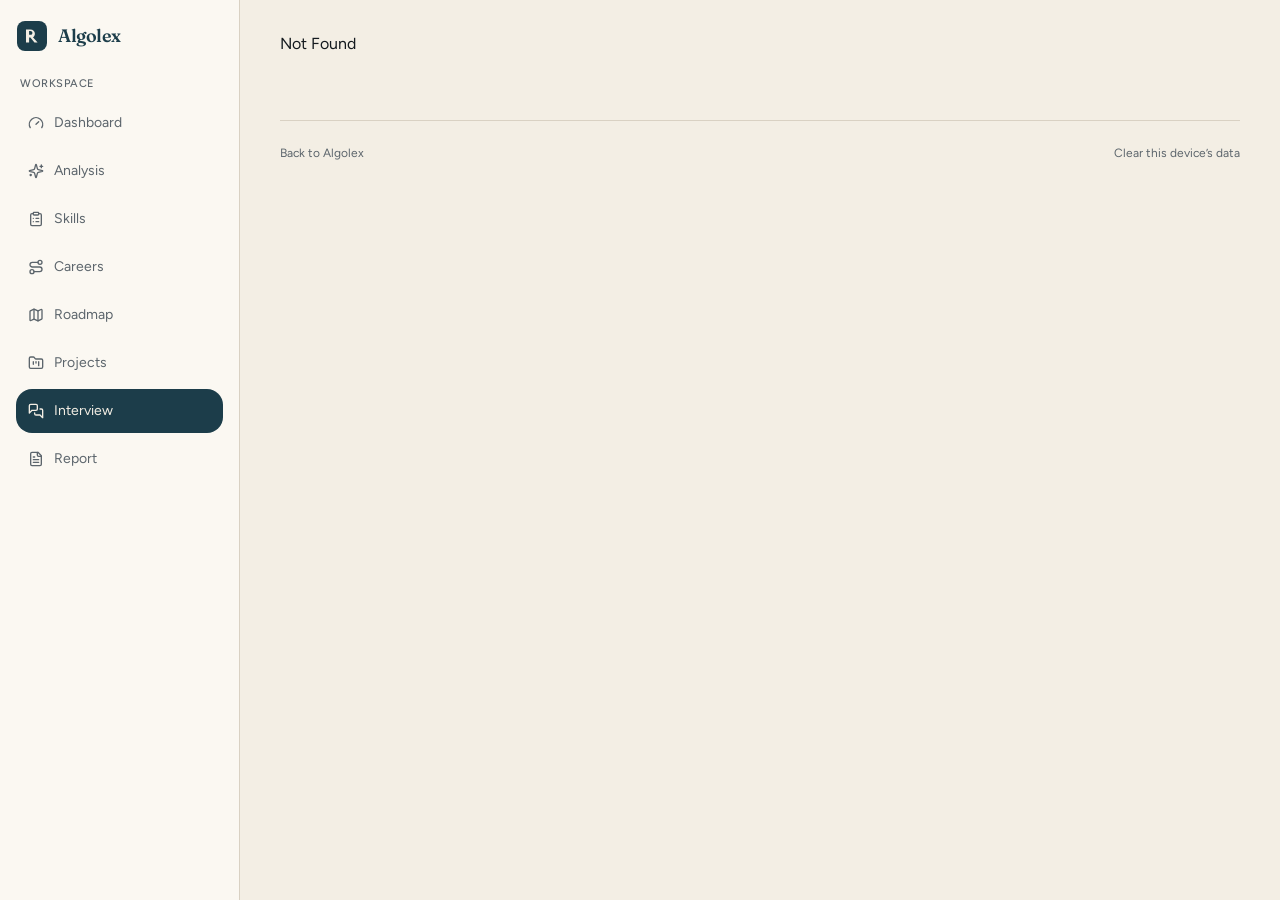
<file: app/interview/index.html>
<!DOCTYPE html><html lang="en" class="antialiased"><head><meta charSet="utf-8"/><meta name="viewport" content="width=device-width, initial-scale=1"/><link rel="stylesheet" href="/assets/styles-DPTz43To.css" data-precedence="default"/><link rel="stylesheet" href="https://fonts.googleapis.com/css2?family=Figtree:ital,wght@0,400;0,500;0,600;0,700;1,400&amp;family=Fraunces:opsz,wght@9..144,500;9..144,600;9..144,700&amp;display=swap" data-precedence="default"/><title>Interview preparation · Algolex</title><meta name="description" content="Algolex AI Career &amp; Resume Doctor analyzes your resume, scores career readiness, maps skill gaps, and builds a 30/60/90-day plan for students and professionals."/><meta name="theme-color" content="#101820"/><meta name="application-name" content="Algolex"/><link rel="modulepreload" href="/assets/index-CbTeOjL6.js"/><link rel="modulepreload" href="/assets/createLucideIcon-DD2WU815.js"/><link rel="modulepreload" href="/assets/app-DcSFXRxT.js"/><link rel="modulepreload" href="/assets/sparkles-BMYAjJ4u.js"/><link rel="modulepreload" href="/assets/logo-H0ZnWYEK.js"/><link rel="modulepreload" href="/assets/button-BLkPQubi.js"/><link rel="modulepreload" href="/assets/mode-badge-CtljCcpP.js"/><link rel="modulepreload" href="/assets/store-B00ml249.js"/><link rel="modulepreload" href="/assets/interview-d5QdASn5.js"/><link rel="modulepreload" href="/assets/card-BxZAPboz.js"/><link rel="modulepreload" href="/assets/disclaimer-CSbXKX0R.js"/><link rel="modulepreload" href="/assets/badge-CYSXtV8O.js"/><link rel="modulepreload" href="/assets/analysis-gate-BfhibO49.js"/><link rel="modulepreload" href="/assets/career-catalog-DkuwtM0-.js"/><link rel="modulepreload" href="/assets/analyze-B2hz4jiN.js"/><link rel="icon" type="image/svg+xml" href="/favicon.svg"/><link rel="manifest" href="/__grok/manifest.webmanifest"/><link rel="apple-touch-icon" href="/__grok/icon-180.png"/><link rel="preconnect" href="https://fonts.googleapis.com"/><link rel="preconnect" href="https://fonts.gstatic.com" crossorigin="anonymous"/></head><body><a href="#main" class="sr-only focus:not-sr-only focus:absolute focus:left-4 focus:top-4 focus:z-50 focus:rounded-md focus:bg-card focus:px-3 focus:py-2">Skip to content</a><!--$--><div class="min-h-dvh bg-background"><div class="lg:grid lg:grid-cols-[240px_1fr]"><aside class="sticky top-0 hidden h-dvh flex-col border-r border-border bg-card px-4 py-5 lg:flex"><a href="/" class="inline-flex items-center gap-2.5 focus-visible:outline-none text-primary"><svg viewBox="0 0 32 32" class="size-8" aria-hidden="true"><rect x="1" y="1" width="30" height="30" rx="8" fill="currentColor"></rect><path d="M10 22.5V9.5h4.2c2.9 0 4.7 1.7 4.7 4.15 0 1.55-.7 2.8-1.95 3.5L21.6 22.5h-3.15l-4.05-5.05H13.1V22.5H10Zm3.1-7.7h1.15c1.35 0 2.15-.75 2.15-1.9s-.8-1.85-2.15-1.85H13.1v3.75Z" fill="var(--color-paper)"></path></svg><span class="font-display text-lg font-semibold tracking-tight">Algolex</span></a><p class="mt-6 px-1 text-[11px] font-medium uppercase tracking-wider text-muted-foreground">Workspace</p><div class="mt-2 flex-1"><nav class="flex flex-col gap-1" aria-label="Workspace"><a class="flex min-h-11 items-center gap-2.5 rounded-lg px-3 text-sm transition-colors text-muted-foreground hover:bg-muted hover:text-foreground active" href="/app" data-status="active" aria-current="page"><svg xmlns="http://www.w3.org/2000/svg" width="24" height="24" viewBox="0 0 24 24" fill="none" stroke="currentColor" stroke-width="2" stroke-linecap="round" stroke-linejoin="round" class="lucide lucide-gauge size-4" aria-hidden="true"><path d="m12 14 4-4"></path><path d="M3.34 19a10 10 0 1 1 17.32 0"></path></svg>Dashboard</a><a href="/app/analysis" class="flex min-h-11 items-center gap-2.5 rounded-lg px-3 text-sm transition-colors text-muted-foreground hover:bg-muted hover:text-foreground"><svg xmlns="http://www.w3.org/2000/svg" width="24" height="24" viewBox="0 0 24 24" fill="none" stroke="currentColor" stroke-width="2" stroke-linecap="round" stroke-linejoin="round" class="lucide lucide-sparkles size-4" aria-hidden="true"><path d="M9.937 15.5A2 2 0 0 0 8.5 14.063l-6.135-1.582a.5.5 0 0 1 0-.962L8.5 9.936A2 2 0 0 0 9.937 8.5l1.582-6.135a.5.5 0 0 1 .963 0L14.063 8.5A2 2 0 0 0 15.5 9.937l6.135 1.581a.5.5 0 0 1 0 .964L15.5 14.063a2 2 0 0 0-1.437 1.437l-1.582 6.135a.5.5 0 0 1-.963 0z"></path><path d="M20 3v4"></path><path d="M22 5h-4"></path><path d="M4 17v2"></path><path d="M5 18H3"></path></svg>Analysis</a><a href="/app/skills" class="flex min-h-11 items-center gap-2.5 rounded-lg px-3 text-sm transition-colors text-muted-foreground hover:bg-muted hover:text-foreground"><svg xmlns="http://www.w3.org/2000/svg" width="24" height="24" viewBox="0 0 24 24" fill="none" stroke="currentColor" stroke-width="2" stroke-linecap="round" stroke-linejoin="round" class="lucide lucide-clipboard-list size-4" aria-hidden="true"><rect width="8" height="4" x="8" y="2" rx="1" ry="1"></rect><path d="M16 4h2a2 2 0 0 1 2 2v14a2 2 0 0 1-2 2H6a2 2 0 0 1-2-2V6a2 2 0 0 1 2-2h2"></path><path d="M12 11h4"></path><path d="M12 16h4"></path><path d="M8 11h.01"></path><path d="M8 16h.01"></path></svg>Skills</a><a href="/app/careers" class="flex min-h-11 items-center gap-2.5 rounded-lg px-3 text-sm transition-colors text-muted-foreground hover:bg-muted hover:text-foreground"><svg xmlns="http://www.w3.org/2000/svg" width="24" height="24" viewBox="0 0 24 24" fill="none" stroke="currentColor" stroke-width="2" stroke-linecap="round" stroke-linejoin="round" class="lucide lucide-route size-4" aria-hidden="true"><circle cx="6" cy="19" r="3"></circle><path d="M9 19h8.5a3.5 3.5 0 0 0 0-7h-11a3.5 3.5 0 0 1 0-7H15"></path><circle cx="18" cy="5" r="3"></circle></svg>Careers</a><a href="/app/roadmap" class="flex min-h-11 items-center gap-2.5 rounded-lg px-3 text-sm transition-colors text-muted-foreground hover:bg-muted hover:text-foreground"><svg xmlns="http://www.w3.org/2000/svg" width="24" height="24" viewBox="0 0 24 24" fill="none" stroke="currentColor" stroke-width="2" stroke-linecap="round" stroke-linejoin="round" class="lucide lucide-map size-4" aria-hidden="true"><path d="M14.106 5.553a2 2 0 0 0 1.788 0l3.659-1.83A1 1 0 0 1 21 4.619v12.764a1 1 0 0 1-.553.894l-4.553 2.277a2 2 0 0 1-1.788 0l-4.212-2.106a2 2 0 0 0-1.788 0l-3.659 1.83A1 1 0 0 1 3 19.381V6.618a1 1 0 0 1 .553-.894l4.553-2.277a2 2 0 0 1 1.788 0z"></path><path d="M15 5.764v15"></path><path d="M9 3.236v15"></path></svg>Roadmap</a><a href="/app/projects" class="flex min-h-11 items-center gap-2.5 rounded-lg px-3 text-sm transition-colors text-muted-foreground hover:bg-muted hover:text-foreground"><svg xmlns="http://www.w3.org/2000/svg" width="24" height="24" viewBox="0 0 24 24" fill="none" stroke="currentColor" stroke-width="2" stroke-linecap="round" stroke-linejoin="round" class="lucide lucide-folder-kanban size-4" aria-hidden="true"><path d="M4 20h16a2 2 0 0 0 2-2V8a2 2 0 0 0-2-2h-7.93a2 2 0 0 1-1.66-.9l-.82-1.2A2 2 0 0 0 7.93 3H4a2 2 0 0 0-2 2v13c0 1.1.9 2 2 2Z"></path><path d="M8 10v4"></path><path d="M12 10v2"></path><path d="M16 10v6"></path></svg>Projects</a><a class="flex min-h-11 items-center gap-2.5 rounded-lg px-3 text-sm transition-colors bg-primary text-primary-foreground active" href="/app/interview" data-status="active" aria-current="page"><svg xmlns="http://www.w3.org/2000/svg" width="24" height="24" viewBox="0 0 24 24" fill="none" stroke="currentColor" stroke-width="2" stroke-linecap="round" stroke-linejoin="round" class="lucide lucide-messages-square size-4" aria-hidden="true"><path d="M14 9a2 2 0 0 1-2 2H6l-4 4V4a2 2 0 0 1 2-2h8a2 2 0 0 1 2 2z"></path><path d="M18 9h2a2 2 0 0 1 2 2v11l-4-4h-6a2 2 0 0 1-2-2v-1"></path></svg>Interview</a><a href="/app/report" class="flex min-h-11 items-center gap-2.5 rounded-lg px-3 text-sm transition-colors text-muted-foreground hover:bg-muted hover:text-foreground"><svg xmlns="http://www.w3.org/2000/svg" width="24" height="24" viewBox="0 0 24 24" fill="none" stroke="currentColor" stroke-width="2" stroke-linecap="round" stroke-linejoin="round" class="lucide lucide-file-text size-4" aria-hidden="true"><path d="M15 2H6a2 2 0 0 0-2 2v16a2 2 0 0 0 2 2h12a2 2 0 0 0 2-2V7Z"></path><path d="M14 2v4a2 2 0 0 0 2 2h4"></path><path d="M10 9H8"></path><path d="M16 13H8"></path><path d="M16 17H8"></path></svg>Report</a></nav></div></aside><div class="min-w-0"><div class="sticky top-0 z-20 flex h-14 items-center justify-between gap-3 border-b border-border bg-background/90 px-4 backdrop-blur lg:hidden"><a href="/" class="inline-flex items-center gap-2.5 focus-visible:outline-none text-primary"><svg viewBox="0 0 32 32" class="size-8" aria-hidden="true"><rect x="1" y="1" width="30" height="30" rx="8" fill="currentColor"></rect><path d="M10 22.5V9.5h4.2c2.9 0 4.7 1.7 4.7 4.15 0 1.55-.7 2.8-1.95 3.5L21.6 22.5h-3.15l-4.05-5.05H13.1V22.5H10Zm3.1-7.7h1.15c1.35 0 2.15-.75 2.15-1.9s-.8-1.85-2.15-1.85H13.1v3.75Z" fill="var(--color-paper)"></path></svg><span class="font-display text-lg font-semibold tracking-tight">Algolex</span></a><button class="inline-flex items-center justify-center gap-2 whitespace-nowrap rounded-md text-sm font-medium transition-[color,background-color,box-shadow,transform,opacity] duration-150 ease-out focus-visible:outline-none focus-visible:ring-2 focus-visible:ring-ring focus-visible:ring-offset-2 focus-visible:ring-offset-background disabled:pointer-events-none disabled:opacity-50 [&amp;_svg]:size-4 [&amp;_svg]:shrink-0 active:not-disabled:scale-[0.96] border border-border bg-card text-foreground hover:bg-muted size-11" aria-label="Open navigation" aria-expanded="false"><svg xmlns="http://www.w3.org/2000/svg" width="24" height="24" viewBox="0 0 24 24" fill="none" stroke="currentColor" stroke-width="2" stroke-linecap="round" stroke-linejoin="round" class="lucide lucide-menu" aria-hidden="true"><path d="M4 12h16"></path><path d="M4 18h16"></path><path d="M4 6h16"></path></svg></button></div><div class="mx-auto max-w-5xl px-4 py-8 sm:px-8"><div class="space-y-4"><div class="animate-pulse rounded-md bg-muted h-8 w-48"></div><div class="animate-pulse rounded-md bg-muted h-40 w-full"></div><div class="animate-pulse rounded-md bg-muted h-40 w-full"></div></div><div class="no-print mt-16 flex flex-wrap items-center justify-between gap-3 border-t border-border pt-6 text-xs text-muted-foreground"><a href="/" class="hover:text-foreground">Back to Algolex</a><button type="button" class="hover:text-foreground">Clear this device’s data</button></div></div></div></div></div><!--/$--><section aria-label="Notifications alt+T" tabindex="-1" aria-live="polite" aria-relevant="additions text" aria-atomic="false" data-react-aria-top-layer="true"></section><script class="$tsr" id="$tsr-stream-barrier">(self.$R=self.$R||{})["tsr"]=[];self.$_TSR={h(){this.hydrated=!0,this.c()},e(){this.streamEnded=!0,this.c()},c(){this.hydrated&&this.streamEnded&&(delete self.$_TSR,delete self.$R.tsr)},p(e){this.initialized?e():this.buffer.push(e)},buffer:[]};$_TSR.router=($R=>$R[0]={manifest:$R[1]={routes:$R[2]={__root__:$R[3]={preloads:$R[4]=["/assets/index-CbTeOjL6.js","/assets/createLucideIcon-DD2WU815.js"],scripts:$R[5]=[$R[6]={attrs:$R[7]={type:"module",async:!0,src:"/assets/index-CbTeOjL6.js"}}]},"/app":$R[8]={preloads:$R[9]=["/assets/app-DcSFXRxT.js","/assets/sparkles-BMYAjJ4u.js","/assets/logo-H0ZnWYEK.js","/assets/button-BLkPQubi.js","/assets/mode-badge-CtljCcpP.js","/assets/store-B00ml249.js"]},"/app/interview":$R[10]={preloads:$R[11]=["/assets/interview-d5QdASn5.js","/assets/card-BxZAPboz.js","/assets/disclaimer-CSbXKX0R.js","/assets/badge-CYSXtV8O.js","/assets/analysis-gate-BfhibO49.js","/assets/career-catalog-DkuwtM0-.js","/assets/analyze-B2hz4jiN.js"]}}},matches:$R[12]=[$R[13]={i:"__root__ ",u:1788516184686,s:"success",ssr:!0},$R[14]={i:" app app",u:1788516184686,s:"success",ssr:!0},$R[15]={i:" app interview app interview",u:1788516184686,s:"success",ssr:!0}]})($R["tsr"]);$_TSR.e();document.currentScript.remove()</script><script type="module" async="" src="/assets/index-CbTeOjL6.js"></script></body></html>
</file>
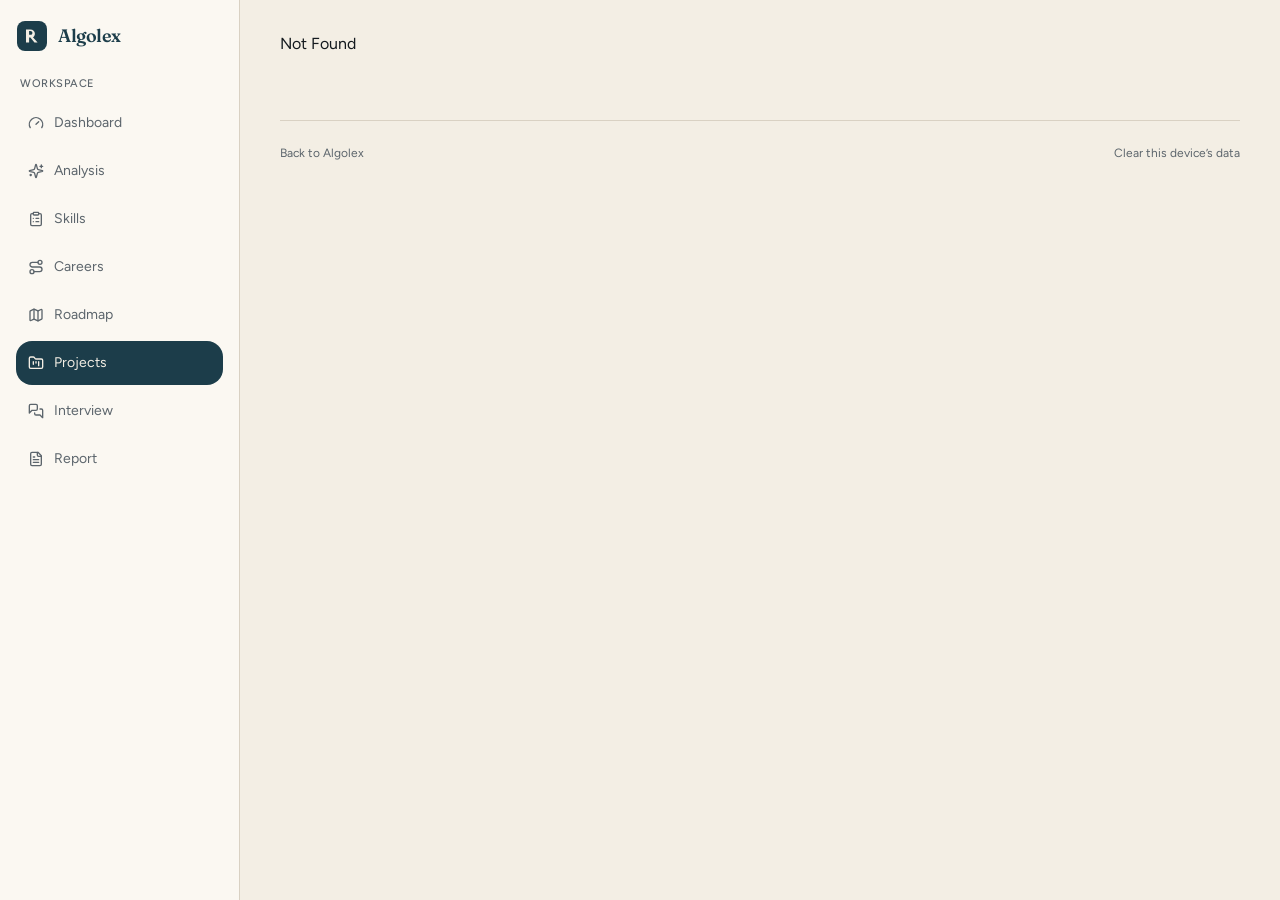
<file: app/projects/index.html>
<!DOCTYPE html><html lang="en" class="antialiased"><head><meta charSet="utf-8"/><meta name="viewport" content="width=device-width, initial-scale=1"/><link rel="stylesheet" href="/assets/styles-DPTz43To.css" data-precedence="default"/><link rel="stylesheet" href="https://fonts.googleapis.com/css2?family=Figtree:ital,wght@0,400;0,500;0,600;0,700;1,400&amp;family=Fraunces:opsz,wght@9..144,500;9..144,600;9..144,700&amp;display=swap" data-precedence="default"/><title>Project recommendations · Algolex</title><meta name="description" content="Algolex AI Career &amp; Resume Doctor analyzes your resume, scores career readiness, maps skill gaps, and builds a 30/60/90-day plan for students and professionals."/><meta name="theme-color" content="#101820"/><meta name="application-name" content="Algolex"/><link rel="modulepreload" href="/assets/index-CbTeOjL6.js"/><link rel="modulepreload" href="/assets/createLucideIcon-DD2WU815.js"/><link rel="modulepreload" href="/assets/app-DcSFXRxT.js"/><link rel="modulepreload" href="/assets/sparkles-BMYAjJ4u.js"/><link rel="modulepreload" href="/assets/logo-H0ZnWYEK.js"/><link rel="modulepreload" href="/assets/button-BLkPQubi.js"/><link rel="modulepreload" href="/assets/mode-badge-CtljCcpP.js"/><link rel="modulepreload" href="/assets/store-B00ml249.js"/><link rel="modulepreload" href="/assets/projects-qcbFDewU.js"/><link rel="modulepreload" href="/assets/card-BxZAPboz.js"/><link rel="modulepreload" href="/assets/badge-CYSXtV8O.js"/><link rel="modulepreload" href="/assets/analysis-gate-BfhibO49.js"/><link rel="icon" type="image/svg+xml" href="/favicon.svg"/><link rel="manifest" href="/__grok/manifest.webmanifest"/><link rel="apple-touch-icon" href="/__grok/icon-180.png"/><link rel="preconnect" href="https://fonts.googleapis.com"/><link rel="preconnect" href="https://fonts.gstatic.com" crossorigin="anonymous"/></head><body><a href="#main" class="sr-only focus:not-sr-only focus:absolute focus:left-4 focus:top-4 focus:z-50 focus:rounded-md focus:bg-card focus:px-3 focus:py-2">Skip to content</a><!--$--><div class="min-h-dvh bg-background"><div class="lg:grid lg:grid-cols-[240px_1fr]"><aside class="sticky top-0 hidden h-dvh flex-col border-r border-border bg-card px-4 py-5 lg:flex"><a href="/" class="inline-flex items-center gap-2.5 focus-visible:outline-none text-primary"><svg viewBox="0 0 32 32" class="size-8" aria-hidden="true"><rect x="1" y="1" width="30" height="30" rx="8" fill="currentColor"></rect><path d="M10 22.5V9.5h4.2c2.9 0 4.7 1.7 4.7 4.15 0 1.55-.7 2.8-1.95 3.5L21.6 22.5h-3.15l-4.05-5.05H13.1V22.5H10Zm3.1-7.7h1.15c1.35 0 2.15-.75 2.15-1.9s-.8-1.85-2.15-1.85H13.1v3.75Z" fill="var(--color-paper)"></path></svg><span class="font-display text-lg font-semibold tracking-tight">Algolex</span></a><p class="mt-6 px-1 text-[11px] font-medium uppercase tracking-wider text-muted-foreground">Workspace</p><div class="mt-2 flex-1"><nav class="flex flex-col gap-1" aria-label="Workspace"><a class="flex min-h-11 items-center gap-2.5 rounded-lg px-3 text-sm transition-colors text-muted-foreground hover:bg-muted hover:text-foreground active" href="/app" data-status="active" aria-current="page"><svg xmlns="http://www.w3.org/2000/svg" width="24" height="24" viewBox="0 0 24 24" fill="none" stroke="currentColor" stroke-width="2" stroke-linecap="round" stroke-linejoin="round" class="lucide lucide-gauge size-4" aria-hidden="true"><path d="m12 14 4-4"></path><path d="M3.34 19a10 10 0 1 1 17.32 0"></path></svg>Dashboard</a><a href="/app/analysis" class="flex min-h-11 items-center gap-2.5 rounded-lg px-3 text-sm transition-colors text-muted-foreground hover:bg-muted hover:text-foreground"><svg xmlns="http://www.w3.org/2000/svg" width="24" height="24" viewBox="0 0 24 24" fill="none" stroke="currentColor" stroke-width="2" stroke-linecap="round" stroke-linejoin="round" class="lucide lucide-sparkles size-4" aria-hidden="true"><path d="M9.937 15.5A2 2 0 0 0 8.5 14.063l-6.135-1.582a.5.5 0 0 1 0-.962L8.5 9.936A2 2 0 0 0 9.937 8.5l1.582-6.135a.5.5 0 0 1 .963 0L14.063 8.5A2 2 0 0 0 15.5 9.937l6.135 1.581a.5.5 0 0 1 0 .964L15.5 14.063a2 2 0 0 0-1.437 1.437l-1.582 6.135a.5.5 0 0 1-.963 0z"></path><path d="M20 3v4"></path><path d="M22 5h-4"></path><path d="M4 17v2"></path><path d="M5 18H3"></path></svg>Analysis</a><a href="/app/skills" class="flex min-h-11 items-center gap-2.5 rounded-lg px-3 text-sm transition-colors text-muted-foreground hover:bg-muted hover:text-foreground"><svg xmlns="http://www.w3.org/2000/svg" width="24" height="24" viewBox="0 0 24 24" fill="none" stroke="currentColor" stroke-width="2" stroke-linecap="round" stroke-linejoin="round" class="lucide lucide-clipboard-list size-4" aria-hidden="true"><rect width="8" height="4" x="8" y="2" rx="1" ry="1"></rect><path d="M16 4h2a2 2 0 0 1 2 2v14a2 2 0 0 1-2 2H6a2 2 0 0 1-2-2V6a2 2 0 0 1 2-2h2"></path><path d="M12 11h4"></path><path d="M12 16h4"></path><path d="M8 11h.01"></path><path d="M8 16h.01"></path></svg>Skills</a><a href="/app/careers" class="flex min-h-11 items-center gap-2.5 rounded-lg px-3 text-sm transition-colors text-muted-foreground hover:bg-muted hover:text-foreground"><svg xmlns="http://www.w3.org/2000/svg" width="24" height="24" viewBox="0 0 24 24" fill="none" stroke="currentColor" stroke-width="2" stroke-linecap="round" stroke-linejoin="round" class="lucide lucide-route size-4" aria-hidden="true"><circle cx="6" cy="19" r="3"></circle><path d="M9 19h8.5a3.5 3.5 0 0 0 0-7h-11a3.5 3.5 0 0 1 0-7H15"></path><circle cx="18" cy="5" r="3"></circle></svg>Careers</a><a href="/app/roadmap" class="flex min-h-11 items-center gap-2.5 rounded-lg px-3 text-sm transition-colors text-muted-foreground hover:bg-muted hover:text-foreground"><svg xmlns="http://www.w3.org/2000/svg" width="24" height="24" viewBox="0 0 24 24" fill="none" stroke="currentColor" stroke-width="2" stroke-linecap="round" stroke-linejoin="round" class="lucide lucide-map size-4" aria-hidden="true"><path d="M14.106 5.553a2 2 0 0 0 1.788 0l3.659-1.83A1 1 0 0 1 21 4.619v12.764a1 1 0 0 1-.553.894l-4.553 2.277a2 2 0 0 1-1.788 0l-4.212-2.106a2 2 0 0 0-1.788 0l-3.659 1.83A1 1 0 0 1 3 19.381V6.618a1 1 0 0 1 .553-.894l4.553-2.277a2 2 0 0 1 1.788 0z"></path><path d="M15 5.764v15"></path><path d="M9 3.236v15"></path></svg>Roadmap</a><a class="flex min-h-11 items-center gap-2.5 rounded-lg px-3 text-sm transition-colors bg-primary text-primary-foreground active" href="/app/projects" data-status="active" aria-current="page"><svg xmlns="http://www.w3.org/2000/svg" width="24" height="24" viewBox="0 0 24 24" fill="none" stroke="currentColor" stroke-width="2" stroke-linecap="round" stroke-linejoin="round" class="lucide lucide-folder-kanban size-4" aria-hidden="true"><path d="M4 20h16a2 2 0 0 0 2-2V8a2 2 0 0 0-2-2h-7.93a2 2 0 0 1-1.66-.9l-.82-1.2A2 2 0 0 0 7.93 3H4a2 2 0 0 0-2 2v13c0 1.1.9 2 2 2Z"></path><path d="M8 10v4"></path><path d="M12 10v2"></path><path d="M16 10v6"></path></svg>Projects</a><a href="/app/interview" class="flex min-h-11 items-center gap-2.5 rounded-lg px-3 text-sm transition-colors text-muted-foreground hover:bg-muted hover:text-foreground"><svg xmlns="http://www.w3.org/2000/svg" width="24" height="24" viewBox="0 0 24 24" fill="none" stroke="currentColor" stroke-width="2" stroke-linecap="round" stroke-linejoin="round" class="lucide lucide-messages-square size-4" aria-hidden="true"><path d="M14 9a2 2 0 0 1-2 2H6l-4 4V4a2 2 0 0 1 2-2h8a2 2 0 0 1 2 2z"></path><path d="M18 9h2a2 2 0 0 1 2 2v11l-4-4h-6a2 2 0 0 1-2-2v-1"></path></svg>Interview</a><a href="/app/report" class="flex min-h-11 items-center gap-2.5 rounded-lg px-3 text-sm transition-colors text-muted-foreground hover:bg-muted hover:text-foreground"><svg xmlns="http://www.w3.org/2000/svg" width="24" height="24" viewBox="0 0 24 24" fill="none" stroke="currentColor" stroke-width="2" stroke-linecap="round" stroke-linejoin="round" class="lucide lucide-file-text size-4" aria-hidden="true"><path d="M15 2H6a2 2 0 0 0-2 2v16a2 2 0 0 0 2 2h12a2 2 0 0 0 2-2V7Z"></path><path d="M14 2v4a2 2 0 0 0 2 2h4"></path><path d="M10 9H8"></path><path d="M16 13H8"></path><path d="M16 17H8"></path></svg>Report</a></nav></div></aside><div class="min-w-0"><div class="sticky top-0 z-20 flex h-14 items-center justify-between gap-3 border-b border-border bg-background/90 px-4 backdrop-blur lg:hidden"><a href="/" class="inline-flex items-center gap-2.5 focus-visible:outline-none text-primary"><svg viewBox="0 0 32 32" class="size-8" aria-hidden="true"><rect x="1" y="1" width="30" height="30" rx="8" fill="currentColor"></rect><path d="M10 22.5V9.5h4.2c2.9 0 4.7 1.7 4.7 4.15 0 1.55-.7 2.8-1.95 3.5L21.6 22.5h-3.15l-4.05-5.05H13.1V22.5H10Zm3.1-7.7h1.15c1.35 0 2.15-.75 2.15-1.9s-.8-1.85-2.15-1.85H13.1v3.75Z" fill="var(--color-paper)"></path></svg><span class="font-display text-lg font-semibold tracking-tight">Algolex</span></a><button class="inline-flex items-center justify-center gap-2 whitespace-nowrap rounded-md text-sm font-medium transition-[color,background-color,box-shadow,transform,opacity] duration-150 ease-out focus-visible:outline-none focus-visible:ring-2 focus-visible:ring-ring focus-visible:ring-offset-2 focus-visible:ring-offset-background disabled:pointer-events-none disabled:opacity-50 [&amp;_svg]:size-4 [&amp;_svg]:shrink-0 active:not-disabled:scale-[0.96] border border-border bg-card text-foreground hover:bg-muted size-11" aria-label="Open navigation" aria-expanded="false"><svg xmlns="http://www.w3.org/2000/svg" width="24" height="24" viewBox="0 0 24 24" fill="none" stroke="currentColor" stroke-width="2" stroke-linecap="round" stroke-linejoin="round" class="lucide lucide-menu" aria-hidden="true"><path d="M4 12h16"></path><path d="M4 18h16"></path><path d="M4 6h16"></path></svg></button></div><div class="mx-auto max-w-5xl px-4 py-8 sm:px-8"><div class="space-y-4"><div class="animate-pulse rounded-md bg-muted h-8 w-48"></div><div class="animate-pulse rounded-md bg-muted h-40 w-full"></div><div class="animate-pulse rounded-md bg-muted h-40 w-full"></div></div><div class="no-print mt-16 flex flex-wrap items-center justify-between gap-3 border-t border-border pt-6 text-xs text-muted-foreground"><a href="/" class="hover:text-foreground">Back to Algolex</a><button type="button" class="hover:text-foreground">Clear this device’s data</button></div></div></div></div></div><!--/$--><section aria-label="Notifications alt+T" tabindex="-1" aria-live="polite" aria-relevant="additions text" aria-atomic="false" data-react-aria-top-layer="true"></section><script class="$tsr" id="$tsr-stream-barrier">(self.$R=self.$R||{})["tsr"]=[];self.$_TSR={h(){this.hydrated=!0,this.c()},e(){this.streamEnded=!0,this.c()},c(){this.hydrated&&this.streamEnded&&(delete self.$_TSR,delete self.$R.tsr)},p(e){this.initialized?e():this.buffer.push(e)},buffer:[]};$_TSR.router=($R=>$R[0]={manifest:$R[1]={routes:$R[2]={__root__:$R[3]={preloads:$R[4]=["/assets/index-CbTeOjL6.js","/assets/createLucideIcon-DD2WU815.js"],scripts:$R[5]=[$R[6]={attrs:$R[7]={type:"module",async:!0,src:"/assets/index-CbTeOjL6.js"}}]},"/app":$R[8]={preloads:$R[9]=["/assets/app-DcSFXRxT.js","/assets/sparkles-BMYAjJ4u.js","/assets/logo-H0ZnWYEK.js","/assets/button-BLkPQubi.js","/assets/mode-badge-CtljCcpP.js","/assets/store-B00ml249.js"]},"/app/projects":$R[10]={preloads:$R[11]=["/assets/projects-qcbFDewU.js","/assets/card-BxZAPboz.js","/assets/badge-CYSXtV8O.js","/assets/analysis-gate-BfhibO49.js"]}}},matches:$R[12]=[$R[13]={i:"__root__ ",u:1788516184694,s:"success",ssr:!0},$R[14]={i:" app app",u:1788516184694,s:"success",ssr:!0},$R[15]={i:" app projects app projects",u:1788516184694,s:"success",ssr:!0}]})($R["tsr"]);$_TSR.e();document.currentScript.remove()</script><script type="module" async="" src="/assets/index-CbTeOjL6.js"></script></body></html>
</file>
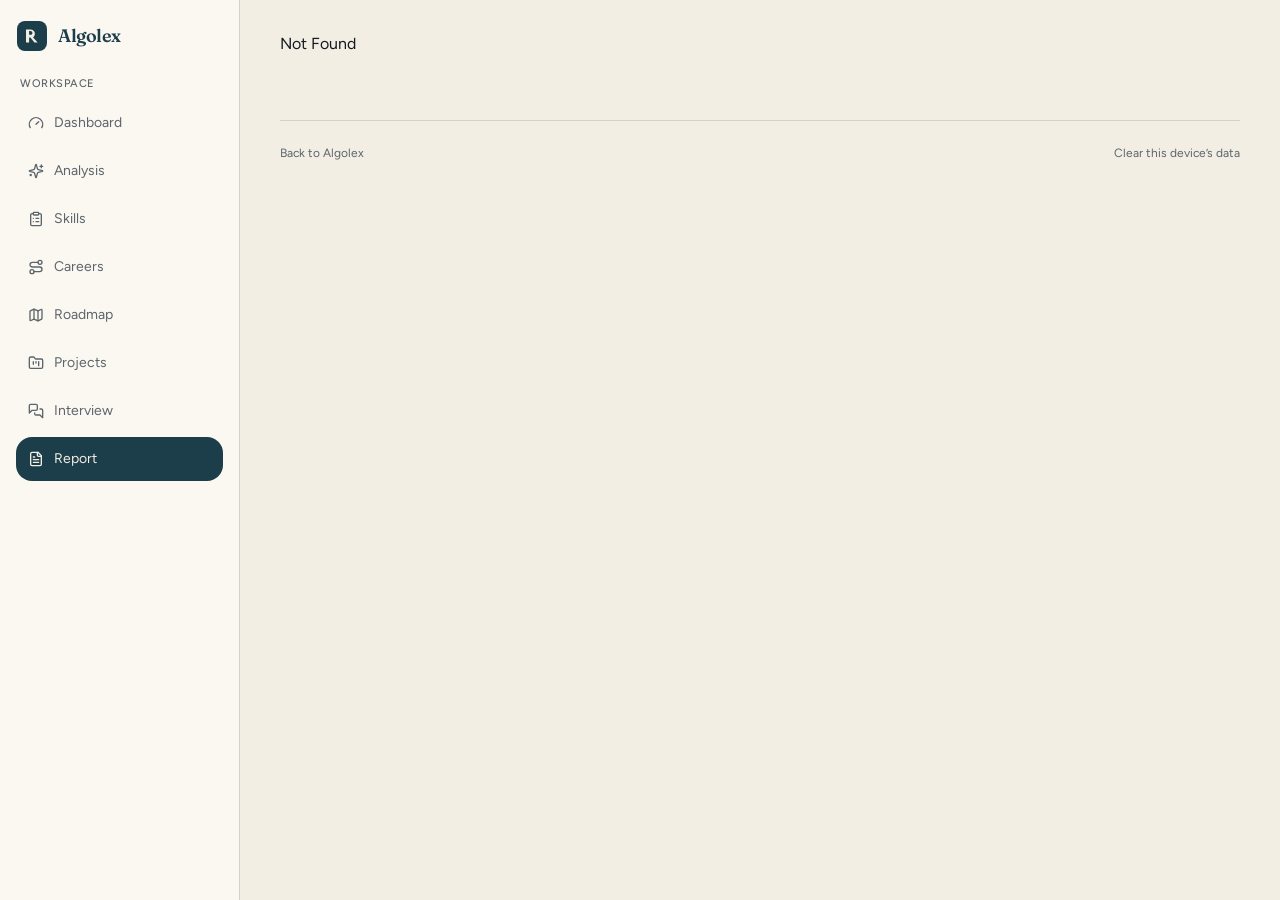
<file: app/report/index.html>
<!DOCTYPE html><html lang="en" class="antialiased"><head><meta charSet="utf-8"/><meta name="viewport" content="width=device-width, initial-scale=1"/><link rel="stylesheet" href="/assets/styles-DPTz43To.css" data-precedence="default"/><link rel="stylesheet" href="https://fonts.googleapis.com/css2?family=Figtree:ital,wght@0,400;0,500;0,600;0,700;1,400&amp;family=Fraunces:opsz,wght@9..144,500;9..144,600;9..144,700&amp;display=swap" data-precedence="default"/><title>Career report · Algolex</title><meta name="description" content="Algolex AI Career &amp; Resume Doctor analyzes your resume, scores career readiness, maps skill gaps, and builds a 30/60/90-day plan for students and professionals."/><meta name="theme-color" content="#101820"/><meta name="application-name" content="Algolex"/><link rel="modulepreload" href="/assets/index-CbTeOjL6.js"/><link rel="modulepreload" href="/assets/createLucideIcon-DD2WU815.js"/><link rel="modulepreload" href="/assets/app-DcSFXRxT.js"/><link rel="modulepreload" href="/assets/sparkles-BMYAjJ4u.js"/><link rel="modulepreload" href="/assets/logo-H0ZnWYEK.js"/><link rel="modulepreload" href="/assets/button-BLkPQubi.js"/><link rel="modulepreload" href="/assets/mode-badge-CtljCcpP.js"/><link rel="modulepreload" href="/assets/store-B00ml249.js"/><link rel="modulepreload" href="/assets/report-BWqrrh9G.js"/><link rel="modulepreload" href="/assets/card-BxZAPboz.js"/><link rel="modulepreload" href="/assets/disclaimer-CSbXKX0R.js"/><link rel="modulepreload" href="/assets/analysis-gate-BfhibO49.js"/><link rel="modulepreload" href="/assets/score-ring-CxZMmUlg.js"/><link rel="icon" type="image/svg+xml" href="/favicon.svg"/><link rel="manifest" href="/__grok/manifest.webmanifest"/><link rel="apple-touch-icon" href="/__grok/icon-180.png"/><link rel="preconnect" href="https://fonts.googleapis.com"/><link rel="preconnect" href="https://fonts.gstatic.com" crossorigin="anonymous"/></head><body><a href="#main" class="sr-only focus:not-sr-only focus:absolute focus:left-4 focus:top-4 focus:z-50 focus:rounded-md focus:bg-card focus:px-3 focus:py-2">Skip to content</a><!--$--><div class="min-h-dvh bg-background"><div class="lg:grid lg:grid-cols-[240px_1fr]"><aside class="sticky top-0 hidden h-dvh flex-col border-r border-border bg-card px-4 py-5 lg:flex"><a href="/" class="inline-flex items-center gap-2.5 focus-visible:outline-none text-primary"><svg viewBox="0 0 32 32" class="size-8" aria-hidden="true"><rect x="1" y="1" width="30" height="30" rx="8" fill="currentColor"></rect><path d="M10 22.5V9.5h4.2c2.9 0 4.7 1.7 4.7 4.15 0 1.55-.7 2.8-1.95 3.5L21.6 22.5h-3.15l-4.05-5.05H13.1V22.5H10Zm3.1-7.7h1.15c1.35 0 2.15-.75 2.15-1.9s-.8-1.85-2.15-1.85H13.1v3.75Z" fill="var(--color-paper)"></path></svg><span class="font-display text-lg font-semibold tracking-tight">Algolex</span></a><p class="mt-6 px-1 text-[11px] font-medium uppercase tracking-wider text-muted-foreground">Workspace</p><div class="mt-2 flex-1"><nav class="flex flex-col gap-1" aria-label="Workspace"><a class="flex min-h-11 items-center gap-2.5 rounded-lg px-3 text-sm transition-colors text-muted-foreground hover:bg-muted hover:text-foreground active" href="/app" data-status="active" aria-current="page"><svg xmlns="http://www.w3.org/2000/svg" width="24" height="24" viewBox="0 0 24 24" fill="none" stroke="currentColor" stroke-width="2" stroke-linecap="round" stroke-linejoin="round" class="lucide lucide-gauge size-4" aria-hidden="true"><path d="m12 14 4-4"></path><path d="M3.34 19a10 10 0 1 1 17.32 0"></path></svg>Dashboard</a><a href="/app/analysis" class="flex min-h-11 items-center gap-2.5 rounded-lg px-3 text-sm transition-colors text-muted-foreground hover:bg-muted hover:text-foreground"><svg xmlns="http://www.w3.org/2000/svg" width="24" height="24" viewBox="0 0 24 24" fill="none" stroke="currentColor" stroke-width="2" stroke-linecap="round" stroke-linejoin="round" class="lucide lucide-sparkles size-4" aria-hidden="true"><path d="M9.937 15.5A2 2 0 0 0 8.5 14.063l-6.135-1.582a.5.5 0 0 1 0-.962L8.5 9.936A2 2 0 0 0 9.937 8.5l1.582-6.135a.5.5 0 0 1 .963 0L14.063 8.5A2 2 0 0 0 15.5 9.937l6.135 1.581a.5.5 0 0 1 0 .964L15.5 14.063a2 2 0 0 0-1.437 1.437l-1.582 6.135a.5.5 0 0 1-.963 0z"></path><path d="M20 3v4"></path><path d="M22 5h-4"></path><path d="M4 17v2"></path><path d="M5 18H3"></path></svg>Analysis</a><a href="/app/skills" class="flex min-h-11 items-center gap-2.5 rounded-lg px-3 text-sm transition-colors text-muted-foreground hover:bg-muted hover:text-foreground"><svg xmlns="http://www.w3.org/2000/svg" width="24" height="24" viewBox="0 0 24 24" fill="none" stroke="currentColor" stroke-width="2" stroke-linecap="round" stroke-linejoin="round" class="lucide lucide-clipboard-list size-4" aria-hidden="true"><rect width="8" height="4" x="8" y="2" rx="1" ry="1"></rect><path d="M16 4h2a2 2 0 0 1 2 2v14a2 2 0 0 1-2 2H6a2 2 0 0 1-2-2V6a2 2 0 0 1 2-2h2"></path><path d="M12 11h4"></path><path d="M12 16h4"></path><path d="M8 11h.01"></path><path d="M8 16h.01"></path></svg>Skills</a><a href="/app/careers" class="flex min-h-11 items-center gap-2.5 rounded-lg px-3 text-sm transition-colors text-muted-foreground hover:bg-muted hover:text-foreground"><svg xmlns="http://www.w3.org/2000/svg" width="24" height="24" viewBox="0 0 24 24" fill="none" stroke="currentColor" stroke-width="2" stroke-linecap="round" stroke-linejoin="round" class="lucide lucide-route size-4" aria-hidden="true"><circle cx="6" cy="19" r="3"></circle><path d="M9 19h8.5a3.5 3.5 0 0 0 0-7h-11a3.5 3.5 0 0 1 0-7H15"></path><circle cx="18" cy="5" r="3"></circle></svg>Careers</a><a href="/app/roadmap" class="flex min-h-11 items-center gap-2.5 rounded-lg px-3 text-sm transition-colors text-muted-foreground hover:bg-muted hover:text-foreground"><svg xmlns="http://www.w3.org/2000/svg" width="24" height="24" viewBox="0 0 24 24" fill="none" stroke="currentColor" stroke-width="2" stroke-linecap="round" stroke-linejoin="round" class="lucide lucide-map size-4" aria-hidden="true"><path d="M14.106 5.553a2 2 0 0 0 1.788 0l3.659-1.83A1 1 0 0 1 21 4.619v12.764a1 1 0 0 1-.553.894l-4.553 2.277a2 2 0 0 1-1.788 0l-4.212-2.106a2 2 0 0 0-1.788 0l-3.659 1.83A1 1 0 0 1 3 19.381V6.618a1 1 0 0 1 .553-.894l4.553-2.277a2 2 0 0 1 1.788 0z"></path><path d="M15 5.764v15"></path><path d="M9 3.236v15"></path></svg>Roadmap</a><a href="/app/projects" class="flex min-h-11 items-center gap-2.5 rounded-lg px-3 text-sm transition-colors text-muted-foreground hover:bg-muted hover:text-foreground"><svg xmlns="http://www.w3.org/2000/svg" width="24" height="24" viewBox="0 0 24 24" fill="none" stroke="currentColor" stroke-width="2" stroke-linecap="round" stroke-linejoin="round" class="lucide lucide-folder-kanban size-4" aria-hidden="true"><path d="M4 20h16a2 2 0 0 0 2-2V8a2 2 0 0 0-2-2h-7.93a2 2 0 0 1-1.66-.9l-.82-1.2A2 2 0 0 0 7.93 3H4a2 2 0 0 0-2 2v13c0 1.1.9 2 2 2Z"></path><path d="M8 10v4"></path><path d="M12 10v2"></path><path d="M16 10v6"></path></svg>Projects</a><a href="/app/interview" class="flex min-h-11 items-center gap-2.5 rounded-lg px-3 text-sm transition-colors text-muted-foreground hover:bg-muted hover:text-foreground"><svg xmlns="http://www.w3.org/2000/svg" width="24" height="24" viewBox="0 0 24 24" fill="none" stroke="currentColor" stroke-width="2" stroke-linecap="round" stroke-linejoin="round" class="lucide lucide-messages-square size-4" aria-hidden="true"><path d="M14 9a2 2 0 0 1-2 2H6l-4 4V4a2 2 0 0 1 2-2h8a2 2 0 0 1 2 2z"></path><path d="M18 9h2a2 2 0 0 1 2 2v11l-4-4h-6a2 2 0 0 1-2-2v-1"></path></svg>Interview</a><a class="flex min-h-11 items-center gap-2.5 rounded-lg px-3 text-sm transition-colors bg-primary text-primary-foreground active" href="/app/report" data-status="active" aria-current="page"><svg xmlns="http://www.w3.org/2000/svg" width="24" height="24" viewBox="0 0 24 24" fill="none" stroke="currentColor" stroke-width="2" stroke-linecap="round" stroke-linejoin="round" class="lucide lucide-file-text size-4" aria-hidden="true"><path d="M15 2H6a2 2 0 0 0-2 2v16a2 2 0 0 0 2 2h12a2 2 0 0 0 2-2V7Z"></path><path d="M14 2v4a2 2 0 0 0 2 2h4"></path><path d="M10 9H8"></path><path d="M16 13H8"></path><path d="M16 17H8"></path></svg>Report</a></nav></div></aside><div class="min-w-0"><div class="sticky top-0 z-20 flex h-14 items-center justify-between gap-3 border-b border-border bg-background/90 px-4 backdrop-blur lg:hidden"><a href="/" class="inline-flex items-center gap-2.5 focus-visible:outline-none text-primary"><svg viewBox="0 0 32 32" class="size-8" aria-hidden="true"><rect x="1" y="1" width="30" height="30" rx="8" fill="currentColor"></rect><path d="M10 22.5V9.5h4.2c2.9 0 4.7 1.7 4.7 4.15 0 1.55-.7 2.8-1.95 3.5L21.6 22.5h-3.15l-4.05-5.05H13.1V22.5H10Zm3.1-7.7h1.15c1.35 0 2.15-.75 2.15-1.9s-.8-1.85-2.15-1.85H13.1v3.75Z" fill="var(--color-paper)"></path></svg><span class="font-display text-lg font-semibold tracking-tight">Algolex</span></a><button class="inline-flex items-center justify-center gap-2 whitespace-nowrap rounded-md text-sm font-medium transition-[color,background-color,box-shadow,transform,opacity] duration-150 ease-out focus-visible:outline-none focus-visible:ring-2 focus-visible:ring-ring focus-visible:ring-offset-2 focus-visible:ring-offset-background disabled:pointer-events-none disabled:opacity-50 [&amp;_svg]:size-4 [&amp;_svg]:shrink-0 active:not-disabled:scale-[0.96] border border-border bg-card text-foreground hover:bg-muted size-11" aria-label="Open navigation" aria-expanded="false"><svg xmlns="http://www.w3.org/2000/svg" width="24" height="24" viewBox="0 0 24 24" fill="none" stroke="currentColor" stroke-width="2" stroke-linecap="round" stroke-linejoin="round" class="lucide lucide-menu" aria-hidden="true"><path d="M4 12h16"></path><path d="M4 18h16"></path><path d="M4 6h16"></path></svg></button></div><div class="mx-auto max-w-5xl px-4 py-8 sm:px-8"><div class="space-y-4"><div class="animate-pulse rounded-md bg-muted h-8 w-48"></div><div class="animate-pulse rounded-md bg-muted h-40 w-full"></div><div class="animate-pulse rounded-md bg-muted h-40 w-full"></div></div><div class="no-print mt-16 flex flex-wrap items-center justify-between gap-3 border-t border-border pt-6 text-xs text-muted-foreground"><a href="/" class="hover:text-foreground">Back to Algolex</a><button type="button" class="hover:text-foreground">Clear this device’s data</button></div></div></div></div></div><!--/$--><section aria-label="Notifications alt+T" tabindex="-1" aria-live="polite" aria-relevant="additions text" aria-atomic="false" data-react-aria-top-layer="true"></section><script class="$tsr" id="$tsr-stream-barrier">(self.$R=self.$R||{})["tsr"]=[];self.$_TSR={h(){this.hydrated=!0,this.c()},e(){this.streamEnded=!0,this.c()},c(){this.hydrated&&this.streamEnded&&(delete self.$_TSR,delete self.$R.tsr)},p(e){this.initialized?e():this.buffer.push(e)},buffer:[]};$_TSR.router=($R=>$R[0]={manifest:$R[1]={routes:$R[2]={__root__:$R[3]={preloads:$R[4]=["/assets/index-CbTeOjL6.js","/assets/createLucideIcon-DD2WU815.js"],scripts:$R[5]=[$R[6]={attrs:$R[7]={type:"module",async:!0,src:"/assets/index-CbTeOjL6.js"}}]},"/app":$R[8]={preloads:$R[9]=["/assets/app-DcSFXRxT.js","/assets/sparkles-BMYAjJ4u.js","/assets/logo-H0ZnWYEK.js","/assets/button-BLkPQubi.js","/assets/mode-badge-CtljCcpP.js","/assets/store-B00ml249.js"]},"/app/report":$R[10]={preloads:$R[11]=["/assets/report-BWqrrh9G.js","/assets/card-BxZAPboz.js","/assets/disclaimer-CSbXKX0R.js","/assets/analysis-gate-BfhibO49.js","/assets/score-ring-CxZMmUlg.js"]}}},matches:$R[12]=[$R[13]={i:"__root__ ",u:1788516184705,s:"success",ssr:!0},$R[14]={i:" app app",u:1788516184705,s:"success",ssr:!0},$R[15]={i:" app report app report",u:1788516184705,s:"success",ssr:!0}]})($R["tsr"]);$_TSR.e();document.currentScript.remove()</script><script type="module" async="" src="/assets/index-CbTeOjL6.js"></script></body></html>
</file>
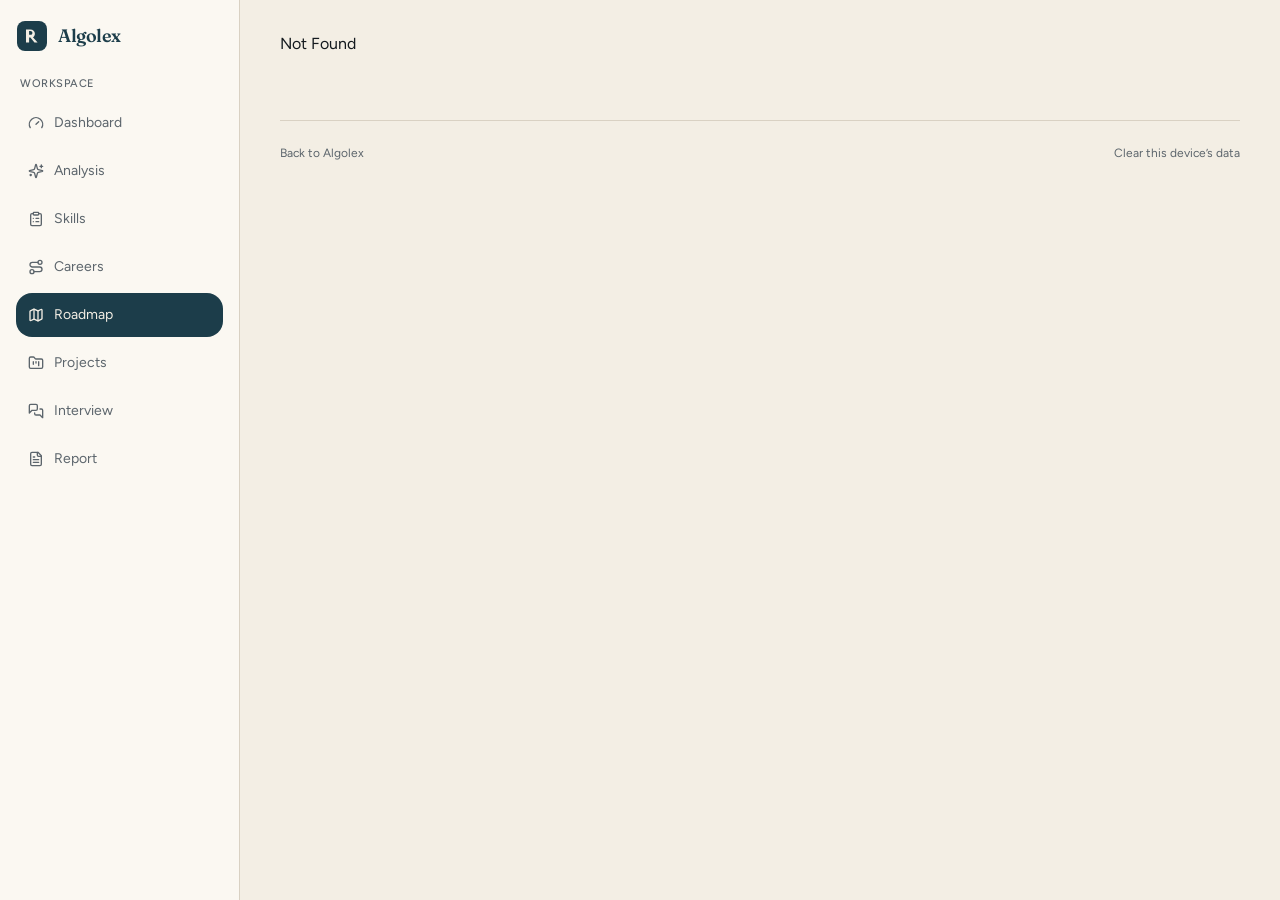
<file: app/roadmap/index.html>
<!DOCTYPE html><html lang="en" class="antialiased"><head><meta charSet="utf-8"/><meta name="viewport" content="width=device-width, initial-scale=1"/><link rel="stylesheet" href="/assets/styles-DPTz43To.css" data-precedence="default"/><link rel="stylesheet" href="https://fonts.googleapis.com/css2?family=Figtree:ital,wght@0,400;0,500;0,600;0,700;1,400&amp;family=Fraunces:opsz,wght@9..144,500;9..144,600;9..144,700&amp;display=swap" data-precedence="default"/><title>90-day roadmap · Algolex</title><meta name="description" content="Algolex AI Career &amp; Resume Doctor analyzes your resume, scores career readiness, maps skill gaps, and builds a 30/60/90-day plan for students and professionals."/><meta name="theme-color" content="#101820"/><meta name="application-name" content="Algolex"/><link rel="modulepreload" href="/assets/index-CbTeOjL6.js"/><link rel="modulepreload" href="/assets/createLucideIcon-DD2WU815.js"/><link rel="modulepreload" href="/assets/app-DcSFXRxT.js"/><link rel="modulepreload" href="/assets/sparkles-BMYAjJ4u.js"/><link rel="modulepreload" href="/assets/logo-H0ZnWYEK.js"/><link rel="modulepreload" href="/assets/button-BLkPQubi.js"/><link rel="modulepreload" href="/assets/mode-badge-CtljCcpP.js"/><link rel="modulepreload" href="/assets/store-B00ml249.js"/><link rel="modulepreload" href="/assets/roadmap-CKq9-Xyy.js"/><link rel="modulepreload" href="/assets/check-BVpOe7SY.js"/><link rel="modulepreload" href="/assets/card-BxZAPboz.js"/><link rel="modulepreload" href="/assets/analysis-gate-BfhibO49.js"/><link rel="modulepreload" href="/assets/dist-BSrgAA1x.js"/><link rel="modulepreload" href="/assets/dist-pTUMbfbb.js"/><link rel="modulepreload" href="/assets/progress-B-l-iS6w.js"/><link rel="modulepreload" href="/assets/dist-D5qoB0XX.js"/><link rel="icon" type="image/svg+xml" href="/favicon.svg"/><link rel="manifest" href="/__grok/manifest.webmanifest"/><link rel="apple-touch-icon" href="/__grok/icon-180.png"/><link rel="preconnect" href="https://fonts.googleapis.com"/><link rel="preconnect" href="https://fonts.gstatic.com" crossorigin="anonymous"/></head><body><a href="#main" class="sr-only focus:not-sr-only focus:absolute focus:left-4 focus:top-4 focus:z-50 focus:rounded-md focus:bg-card focus:px-3 focus:py-2">Skip to content</a><!--$--><div class="min-h-dvh bg-background"><div class="lg:grid lg:grid-cols-[240px_1fr]"><aside class="sticky top-0 hidden h-dvh flex-col border-r border-border bg-card px-4 py-5 lg:flex"><a href="/" class="inline-flex items-center gap-2.5 focus-visible:outline-none text-primary"><svg viewBox="0 0 32 32" class="size-8" aria-hidden="true"><rect x="1" y="1" width="30" height="30" rx="8" fill="currentColor"></rect><path d="M10 22.5V9.5h4.2c2.9 0 4.7 1.7 4.7 4.15 0 1.55-.7 2.8-1.95 3.5L21.6 22.5h-3.15l-4.05-5.05H13.1V22.5H10Zm3.1-7.7h1.15c1.35 0 2.15-.75 2.15-1.9s-.8-1.85-2.15-1.85H13.1v3.75Z" fill="var(--color-paper)"></path></svg><span class="font-display text-lg font-semibold tracking-tight">Algolex</span></a><p class="mt-6 px-1 text-[11px] font-medium uppercase tracking-wider text-muted-foreground">Workspace</p><div class="mt-2 flex-1"><nav class="flex flex-col gap-1" aria-label="Workspace"><a class="flex min-h-11 items-center gap-2.5 rounded-lg px-3 text-sm transition-colors text-muted-foreground hover:bg-muted hover:text-foreground active" href="/app" data-status="active" aria-current="page"><svg xmlns="http://www.w3.org/2000/svg" width="24" height="24" viewBox="0 0 24 24" fill="none" stroke="currentColor" stroke-width="2" stroke-linecap="round" stroke-linejoin="round" class="lucide lucide-gauge size-4" aria-hidden="true"><path d="m12 14 4-4"></path><path d="M3.34 19a10 10 0 1 1 17.32 0"></path></svg>Dashboard</a><a href="/app/analysis" class="flex min-h-11 items-center gap-2.5 rounded-lg px-3 text-sm transition-colors text-muted-foreground hover:bg-muted hover:text-foreground"><svg xmlns="http://www.w3.org/2000/svg" width="24" height="24" viewBox="0 0 24 24" fill="none" stroke="currentColor" stroke-width="2" stroke-linecap="round" stroke-linejoin="round" class="lucide lucide-sparkles size-4" aria-hidden="true"><path d="M9.937 15.5A2 2 0 0 0 8.5 14.063l-6.135-1.582a.5.5 0 0 1 0-.962L8.5 9.936A2 2 0 0 0 9.937 8.5l1.582-6.135a.5.5 0 0 1 .963 0L14.063 8.5A2 2 0 0 0 15.5 9.937l6.135 1.581a.5.5 0 0 1 0 .964L15.5 14.063a2 2 0 0 0-1.437 1.437l-1.582 6.135a.5.5 0 0 1-.963 0z"></path><path d="M20 3v4"></path><path d="M22 5h-4"></path><path d="M4 17v2"></path><path d="M5 18H3"></path></svg>Analysis</a><a href="/app/skills" class="flex min-h-11 items-center gap-2.5 rounded-lg px-3 text-sm transition-colors text-muted-foreground hover:bg-muted hover:text-foreground"><svg xmlns="http://www.w3.org/2000/svg" width="24" height="24" viewBox="0 0 24 24" fill="none" stroke="currentColor" stroke-width="2" stroke-linecap="round" stroke-linejoin="round" class="lucide lucide-clipboard-list size-4" aria-hidden="true"><rect width="8" height="4" x="8" y="2" rx="1" ry="1"></rect><path d="M16 4h2a2 2 0 0 1 2 2v14a2 2 0 0 1-2 2H6a2 2 0 0 1-2-2V6a2 2 0 0 1 2-2h2"></path><path d="M12 11h4"></path><path d="M12 16h4"></path><path d="M8 11h.01"></path><path d="M8 16h.01"></path></svg>Skills</a><a href="/app/careers" class="flex min-h-11 items-center gap-2.5 rounded-lg px-3 text-sm transition-colors text-muted-foreground hover:bg-muted hover:text-foreground"><svg xmlns="http://www.w3.org/2000/svg" width="24" height="24" viewBox="0 0 24 24" fill="none" stroke="currentColor" stroke-width="2" stroke-linecap="round" stroke-linejoin="round" class="lucide lucide-route size-4" aria-hidden="true"><circle cx="6" cy="19" r="3"></circle><path d="M9 19h8.5a3.5 3.5 0 0 0 0-7h-11a3.5 3.5 0 0 1 0-7H15"></path><circle cx="18" cy="5" r="3"></circle></svg>Careers</a><a class="flex min-h-11 items-center gap-2.5 rounded-lg px-3 text-sm transition-colors bg-primary text-primary-foreground active" href="/app/roadmap" data-status="active" aria-current="page"><svg xmlns="http://www.w3.org/2000/svg" width="24" height="24" viewBox="0 0 24 24" fill="none" stroke="currentColor" stroke-width="2" stroke-linecap="round" stroke-linejoin="round" class="lucide lucide-map size-4" aria-hidden="true"><path d="M14.106 5.553a2 2 0 0 0 1.788 0l3.659-1.83A1 1 0 0 1 21 4.619v12.764a1 1 0 0 1-.553.894l-4.553 2.277a2 2 0 0 1-1.788 0l-4.212-2.106a2 2 0 0 0-1.788 0l-3.659 1.83A1 1 0 0 1 3 19.381V6.618a1 1 0 0 1 .553-.894l4.553-2.277a2 2 0 0 1 1.788 0z"></path><path d="M15 5.764v15"></path><path d="M9 3.236v15"></path></svg>Roadmap</a><a href="/app/projects" class="flex min-h-11 items-center gap-2.5 rounded-lg px-3 text-sm transition-colors text-muted-foreground hover:bg-muted hover:text-foreground"><svg xmlns="http://www.w3.org/2000/svg" width="24" height="24" viewBox="0 0 24 24" fill="none" stroke="currentColor" stroke-width="2" stroke-linecap="round" stroke-linejoin="round" class="lucide lucide-folder-kanban size-4" aria-hidden="true"><path d="M4 20h16a2 2 0 0 0 2-2V8a2 2 0 0 0-2-2h-7.93a2 2 0 0 1-1.66-.9l-.82-1.2A2 2 0 0 0 7.93 3H4a2 2 0 0 0-2 2v13c0 1.1.9 2 2 2Z"></path><path d="M8 10v4"></path><path d="M12 10v2"></path><path d="M16 10v6"></path></svg>Projects</a><a href="/app/interview" class="flex min-h-11 items-center gap-2.5 rounded-lg px-3 text-sm transition-colors text-muted-foreground hover:bg-muted hover:text-foreground"><svg xmlns="http://www.w3.org/2000/svg" width="24" height="24" viewBox="0 0 24 24" fill="none" stroke="currentColor" stroke-width="2" stroke-linecap="round" stroke-linejoin="round" class="lucide lucide-messages-square size-4" aria-hidden="true"><path d="M14 9a2 2 0 0 1-2 2H6l-4 4V4a2 2 0 0 1 2-2h8a2 2 0 0 1 2 2z"></path><path d="M18 9h2a2 2 0 0 1 2 2v11l-4-4h-6a2 2 0 0 1-2-2v-1"></path></svg>Interview</a><a href="/app/report" class="flex min-h-11 items-center gap-2.5 rounded-lg px-3 text-sm transition-colors text-muted-foreground hover:bg-muted hover:text-foreground"><svg xmlns="http://www.w3.org/2000/svg" width="24" height="24" viewBox="0 0 24 24" fill="none" stroke="currentColor" stroke-width="2" stroke-linecap="round" stroke-linejoin="round" class="lucide lucide-file-text size-4" aria-hidden="true"><path d="M15 2H6a2 2 0 0 0-2 2v16a2 2 0 0 0 2 2h12a2 2 0 0 0 2-2V7Z"></path><path d="M14 2v4a2 2 0 0 0 2 2h4"></path><path d="M10 9H8"></path><path d="M16 13H8"></path><path d="M16 17H8"></path></svg>Report</a></nav></div></aside><div class="min-w-0"><div class="sticky top-0 z-20 flex h-14 items-center justify-between gap-3 border-b border-border bg-background/90 px-4 backdrop-blur lg:hidden"><a href="/" class="inline-flex items-center gap-2.5 focus-visible:outline-none text-primary"><svg viewBox="0 0 32 32" class="size-8" aria-hidden="true"><rect x="1" y="1" width="30" height="30" rx="8" fill="currentColor"></rect><path d="M10 22.5V9.5h4.2c2.9 0 4.7 1.7 4.7 4.15 0 1.55-.7 2.8-1.95 3.5L21.6 22.5h-3.15l-4.05-5.05H13.1V22.5H10Zm3.1-7.7h1.15c1.35 0 2.15-.75 2.15-1.9s-.8-1.85-2.15-1.85H13.1v3.75Z" fill="var(--color-paper)"></path></svg><span class="font-display text-lg font-semibold tracking-tight">Algolex</span></a><button class="inline-flex items-center justify-center gap-2 whitespace-nowrap rounded-md text-sm font-medium transition-[color,background-color,box-shadow,transform,opacity] duration-150 ease-out focus-visible:outline-none focus-visible:ring-2 focus-visible:ring-ring focus-visible:ring-offset-2 focus-visible:ring-offset-background disabled:pointer-events-none disabled:opacity-50 [&amp;_svg]:size-4 [&amp;_svg]:shrink-0 active:not-disabled:scale-[0.96] border border-border bg-card text-foreground hover:bg-muted size-11" aria-label="Open navigation" aria-expanded="false"><svg xmlns="http://www.w3.org/2000/svg" width="24" height="24" viewBox="0 0 24 24" fill="none" stroke="currentColor" stroke-width="2" stroke-linecap="round" stroke-linejoin="round" class="lucide lucide-menu" aria-hidden="true"><path d="M4 12h16"></path><path d="M4 18h16"></path><path d="M4 6h16"></path></svg></button></div><div class="mx-auto max-w-5xl px-4 py-8 sm:px-8"><div class="space-y-4"><div class="animate-pulse rounded-md bg-muted h-8 w-48"></div><div class="animate-pulse rounded-md bg-muted h-40 w-full"></div><div class="animate-pulse rounded-md bg-muted h-40 w-full"></div></div><div class="no-print mt-16 flex flex-wrap items-center justify-between gap-3 border-t border-border pt-6 text-xs text-muted-foreground"><a href="/" class="hover:text-foreground">Back to Algolex</a><button type="button" class="hover:text-foreground">Clear this device’s data</button></div></div></div></div></div><!--/$--><section aria-label="Notifications alt+T" tabindex="-1" aria-live="polite" aria-relevant="additions text" aria-atomic="false" data-react-aria-top-layer="true"></section><script class="$tsr" id="$tsr-stream-barrier">(self.$R=self.$R||{})["tsr"]=[];self.$_TSR={h(){this.hydrated=!0,this.c()},e(){this.streamEnded=!0,this.c()},c(){this.hydrated&&this.streamEnded&&(delete self.$_TSR,delete self.$R.tsr)},p(e){this.initialized?e():this.buffer.push(e)},buffer:[]};$_TSR.router=($R=>$R[0]={manifest:$R[1]={routes:$R[2]={__root__:$R[3]={preloads:$R[4]=["/assets/index-CbTeOjL6.js","/assets/createLucideIcon-DD2WU815.js"],scripts:$R[5]=[$R[6]={attrs:$R[7]={type:"module",async:!0,src:"/assets/index-CbTeOjL6.js"}}]},"/app":$R[8]={preloads:$R[9]=["/assets/app-DcSFXRxT.js","/assets/sparkles-BMYAjJ4u.js","/assets/logo-H0ZnWYEK.js","/assets/button-BLkPQubi.js","/assets/mode-badge-CtljCcpP.js","/assets/store-B00ml249.js"]},"/app/roadmap":$R[10]={preloads:$R[11]=["/assets/roadmap-CKq9-Xyy.js","/assets/check-BVpOe7SY.js","/assets/card-BxZAPboz.js","/assets/analysis-gate-BfhibO49.js","/assets/dist-BSrgAA1x.js","/assets/dist-pTUMbfbb.js","/assets/progress-B-l-iS6w.js","/assets/dist-D5qoB0XX.js"]}}},matches:$R[12]=[$R[13]={i:"__root__ ",u:1788516184711,s:"success",ssr:!0},$R[14]={i:" app app",u:1788516184711,s:"success",ssr:!0},$R[15]={i:" app roadmap app roadmap",u:1788516184711,s:"success",ssr:!0}]})($R["tsr"]);$_TSR.e();document.currentScript.remove()</script><script type="module" async="" src="/assets/index-CbTeOjL6.js"></script></body></html>
</file>
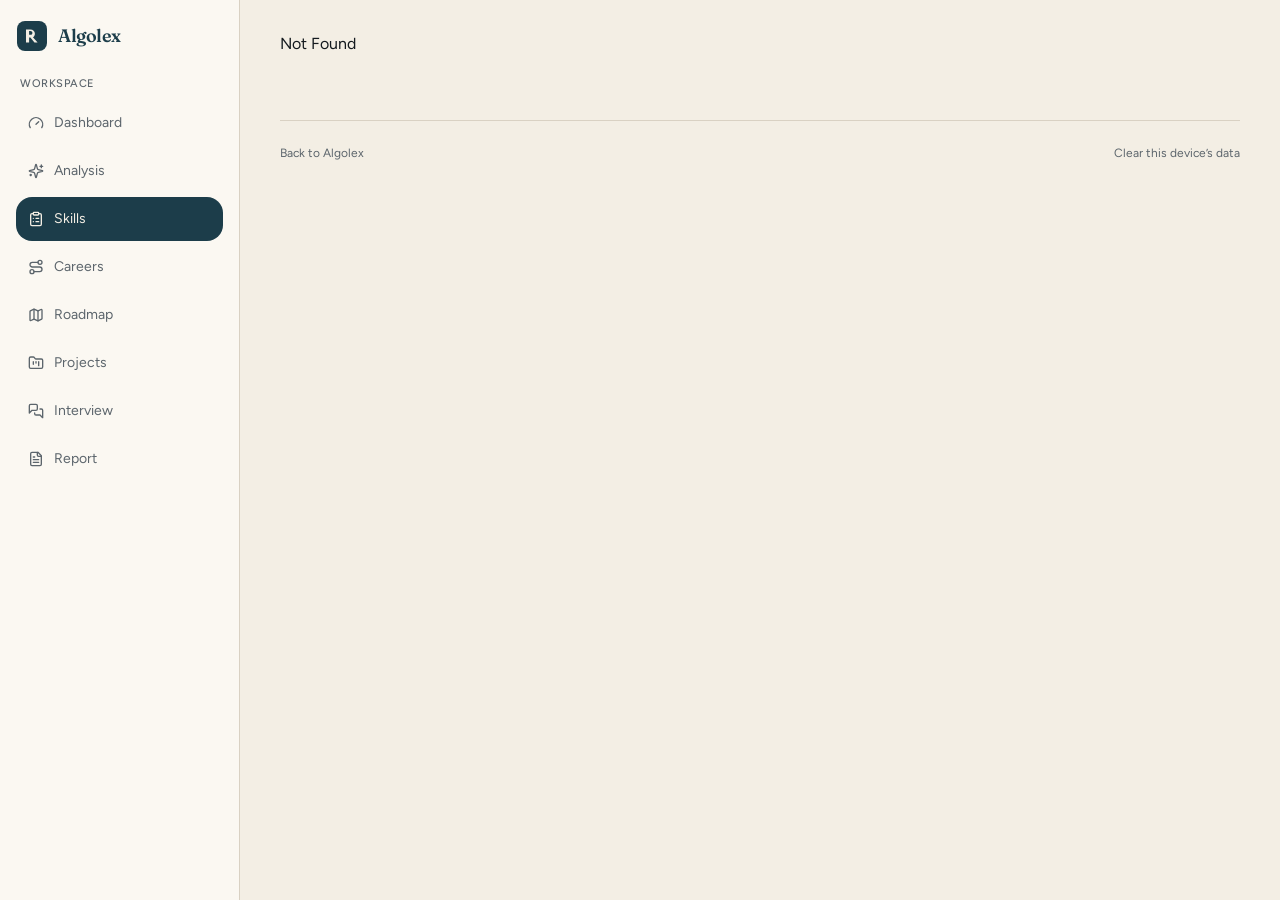
<file: app/skills/index.html>
<!DOCTYPE html><html lang="en" class="antialiased"><head><meta charSet="utf-8"/><meta name="viewport" content="width=device-width, initial-scale=1"/><link rel="stylesheet" href="/assets/styles-DPTz43To.css" data-precedence="default"/><link rel="stylesheet" href="https://fonts.googleapis.com/css2?family=Figtree:ital,wght@0,400;0,500;0,600;0,700;1,400&amp;family=Fraunces:opsz,wght@9..144,500;9..144,600;9..144,700&amp;display=swap" data-precedence="default"/><title>Skill analysis · Algolex</title><meta name="description" content="Algolex AI Career &amp; Resume Doctor analyzes your resume, scores career readiness, maps skill gaps, and builds a 30/60/90-day plan for students and professionals."/><meta name="theme-color" content="#101820"/><meta name="application-name" content="Algolex"/><link rel="modulepreload" href="/assets/index-CbTeOjL6.js"/><link rel="modulepreload" href="/assets/createLucideIcon-DD2WU815.js"/><link rel="modulepreload" href="/assets/app-DcSFXRxT.js"/><link rel="modulepreload" href="/assets/sparkles-BMYAjJ4u.js"/><link rel="modulepreload" href="/assets/logo-H0ZnWYEK.js"/><link rel="modulepreload" href="/assets/button-BLkPQubi.js"/><link rel="modulepreload" href="/assets/mode-badge-CtljCcpP.js"/><link rel="modulepreload" href="/assets/store-B00ml249.js"/><link rel="modulepreload" href="/assets/skills-DYHu1U4a.js"/><link rel="modulepreload" href="/assets/card-BxZAPboz.js"/><link rel="modulepreload" href="/assets/badge-CYSXtV8O.js"/><link rel="modulepreload" href="/assets/analysis-gate-BfhibO49.js"/><link rel="modulepreload" href="/assets/dist-BSrgAA1x.js"/><link rel="modulepreload" href="/assets/dist-pTUMbfbb.js"/><link rel="modulepreload" href="/assets/dist-D5qoB0XX.js"/><link rel="modulepreload" href="/assets/dist-CCPCN_KU.js"/><link rel="icon" type="image/svg+xml" href="/favicon.svg"/><link rel="manifest" href="/__grok/manifest.webmanifest"/><link rel="apple-touch-icon" href="/__grok/icon-180.png"/><link rel="preconnect" href="https://fonts.googleapis.com"/><link rel="preconnect" href="https://fonts.gstatic.com" crossorigin="anonymous"/></head><body><a href="#main" class="sr-only focus:not-sr-only focus:absolute focus:left-4 focus:top-4 focus:z-50 focus:rounded-md focus:bg-card focus:px-3 focus:py-2">Skip to content</a><!--$--><div class="min-h-dvh bg-background"><div class="lg:grid lg:grid-cols-[240px_1fr]"><aside class="sticky top-0 hidden h-dvh flex-col border-r border-border bg-card px-4 py-5 lg:flex"><a href="/" class="inline-flex items-center gap-2.5 focus-visible:outline-none text-primary"><svg viewBox="0 0 32 32" class="size-8" aria-hidden="true"><rect x="1" y="1" width="30" height="30" rx="8" fill="currentColor"></rect><path d="M10 22.5V9.5h4.2c2.9 0 4.7 1.7 4.7 4.15 0 1.55-.7 2.8-1.95 3.5L21.6 22.5h-3.15l-4.05-5.05H13.1V22.5H10Zm3.1-7.7h1.15c1.35 0 2.15-.75 2.15-1.9s-.8-1.85-2.15-1.85H13.1v3.75Z" fill="var(--color-paper)"></path></svg><span class="font-display text-lg font-semibold tracking-tight">Algolex</span></a><p class="mt-6 px-1 text-[11px] font-medium uppercase tracking-wider text-muted-foreground">Workspace</p><div class="mt-2 flex-1"><nav class="flex flex-col gap-1" aria-label="Workspace"><a class="flex min-h-11 items-center gap-2.5 rounded-lg px-3 text-sm transition-colors text-muted-foreground hover:bg-muted hover:text-foreground active" href="/app" data-status="active" aria-current="page"><svg xmlns="http://www.w3.org/2000/svg" width="24" height="24" viewBox="0 0 24 24" fill="none" stroke="currentColor" stroke-width="2" stroke-linecap="round" stroke-linejoin="round" class="lucide lucide-gauge size-4" aria-hidden="true"><path d="m12 14 4-4"></path><path d="M3.34 19a10 10 0 1 1 17.32 0"></path></svg>Dashboard</a><a href="/app/analysis" class="flex min-h-11 items-center gap-2.5 rounded-lg px-3 text-sm transition-colors text-muted-foreground hover:bg-muted hover:text-foreground"><svg xmlns="http://www.w3.org/2000/svg" width="24" height="24" viewBox="0 0 24 24" fill="none" stroke="currentColor" stroke-width="2" stroke-linecap="round" stroke-linejoin="round" class="lucide lucide-sparkles size-4" aria-hidden="true"><path d="M9.937 15.5A2 2 0 0 0 8.5 14.063l-6.135-1.582a.5.5 0 0 1 0-.962L8.5 9.936A2 2 0 0 0 9.937 8.5l1.582-6.135a.5.5 0 0 1 .963 0L14.063 8.5A2 2 0 0 0 15.5 9.937l6.135 1.581a.5.5 0 0 1 0 .964L15.5 14.063a2 2 0 0 0-1.437 1.437l-1.582 6.135a.5.5 0 0 1-.963 0z"></path><path d="M20 3v4"></path><path d="M22 5h-4"></path><path d="M4 17v2"></path><path d="M5 18H3"></path></svg>Analysis</a><a class="flex min-h-11 items-center gap-2.5 rounded-lg px-3 text-sm transition-colors bg-primary text-primary-foreground active" href="/app/skills" data-status="active" aria-current="page"><svg xmlns="http://www.w3.org/2000/svg" width="24" height="24" viewBox="0 0 24 24" fill="none" stroke="currentColor" stroke-width="2" stroke-linecap="round" stroke-linejoin="round" class="lucide lucide-clipboard-list size-4" aria-hidden="true"><rect width="8" height="4" x="8" y="2" rx="1" ry="1"></rect><path d="M16 4h2a2 2 0 0 1 2 2v14a2 2 0 0 1-2 2H6a2 2 0 0 1-2-2V6a2 2 0 0 1 2-2h2"></path><path d="M12 11h4"></path><path d="M12 16h4"></path><path d="M8 11h.01"></path><path d="M8 16h.01"></path></svg>Skills</a><a href="/app/careers" class="flex min-h-11 items-center gap-2.5 rounded-lg px-3 text-sm transition-colors text-muted-foreground hover:bg-muted hover:text-foreground"><svg xmlns="http://www.w3.org/2000/svg" width="24" height="24" viewBox="0 0 24 24" fill="none" stroke="currentColor" stroke-width="2" stroke-linecap="round" stroke-linejoin="round" class="lucide lucide-route size-4" aria-hidden="true"><circle cx="6" cy="19" r="3"></circle><path d="M9 19h8.5a3.5 3.5 0 0 0 0-7h-11a3.5 3.5 0 0 1 0-7H15"></path><circle cx="18" cy="5" r="3"></circle></svg>Careers</a><a href="/app/roadmap" class="flex min-h-11 items-center gap-2.5 rounded-lg px-3 text-sm transition-colors text-muted-foreground hover:bg-muted hover:text-foreground"><svg xmlns="http://www.w3.org/2000/svg" width="24" height="24" viewBox="0 0 24 24" fill="none" stroke="currentColor" stroke-width="2" stroke-linecap="round" stroke-linejoin="round" class="lucide lucide-map size-4" aria-hidden="true"><path d="M14.106 5.553a2 2 0 0 0 1.788 0l3.659-1.83A1 1 0 0 1 21 4.619v12.764a1 1 0 0 1-.553.894l-4.553 2.277a2 2 0 0 1-1.788 0l-4.212-2.106a2 2 0 0 0-1.788 0l-3.659 1.83A1 1 0 0 1 3 19.381V6.618a1 1 0 0 1 .553-.894l4.553-2.277a2 2 0 0 1 1.788 0z"></path><path d="M15 5.764v15"></path><path d="M9 3.236v15"></path></svg>Roadmap</a><a href="/app/projects" class="flex min-h-11 items-center gap-2.5 rounded-lg px-3 text-sm transition-colors text-muted-foreground hover:bg-muted hover:text-foreground"><svg xmlns="http://www.w3.org/2000/svg" width="24" height="24" viewBox="0 0 24 24" fill="none" stroke="currentColor" stroke-width="2" stroke-linecap="round" stroke-linejoin="round" class="lucide lucide-folder-kanban size-4" aria-hidden="true"><path d="M4 20h16a2 2 0 0 0 2-2V8a2 2 0 0 0-2-2h-7.93a2 2 0 0 1-1.66-.9l-.82-1.2A2 2 0 0 0 7.93 3H4a2 2 0 0 0-2 2v13c0 1.1.9 2 2 2Z"></path><path d="M8 10v4"></path><path d="M12 10v2"></path><path d="M16 10v6"></path></svg>Projects</a><a href="/app/interview" class="flex min-h-11 items-center gap-2.5 rounded-lg px-3 text-sm transition-colors text-muted-foreground hover:bg-muted hover:text-foreground"><svg xmlns="http://www.w3.org/2000/svg" width="24" height="24" viewBox="0 0 24 24" fill="none" stroke="currentColor" stroke-width="2" stroke-linecap="round" stroke-linejoin="round" class="lucide lucide-messages-square size-4" aria-hidden="true"><path d="M14 9a2 2 0 0 1-2 2H6l-4 4V4a2 2 0 0 1 2-2h8a2 2 0 0 1 2 2z"></path><path d="M18 9h2a2 2 0 0 1 2 2v11l-4-4h-6a2 2 0 0 1-2-2v-1"></path></svg>Interview</a><a href="/app/report" class="flex min-h-11 items-center gap-2.5 rounded-lg px-3 text-sm transition-colors text-muted-foreground hover:bg-muted hover:text-foreground"><svg xmlns="http://www.w3.org/2000/svg" width="24" height="24" viewBox="0 0 24 24" fill="none" stroke="currentColor" stroke-width="2" stroke-linecap="round" stroke-linejoin="round" class="lucide lucide-file-text size-4" aria-hidden="true"><path d="M15 2H6a2 2 0 0 0-2 2v16a2 2 0 0 0 2 2h12a2 2 0 0 0 2-2V7Z"></path><path d="M14 2v4a2 2 0 0 0 2 2h4"></path><path d="M10 9H8"></path><path d="M16 13H8"></path><path d="M16 17H8"></path></svg>Report</a></nav></div></aside><div class="min-w-0"><div class="sticky top-0 z-20 flex h-14 items-center justify-between gap-3 border-b border-border bg-background/90 px-4 backdrop-blur lg:hidden"><a href="/" class="inline-flex items-center gap-2.5 focus-visible:outline-none text-primary"><svg viewBox="0 0 32 32" class="size-8" aria-hidden="true"><rect x="1" y="1" width="30" height="30" rx="8" fill="currentColor"></rect><path d="M10 22.5V9.5h4.2c2.9 0 4.7 1.7 4.7 4.15 0 1.55-.7 2.8-1.95 3.5L21.6 22.5h-3.15l-4.05-5.05H13.1V22.5H10Zm3.1-7.7h1.15c1.35 0 2.15-.75 2.15-1.9s-.8-1.85-2.15-1.85H13.1v3.75Z" fill="var(--color-paper)"></path></svg><span class="font-display text-lg font-semibold tracking-tight">Algolex</span></a><button class="inline-flex items-center justify-center gap-2 whitespace-nowrap rounded-md text-sm font-medium transition-[color,background-color,box-shadow,transform,opacity] duration-150 ease-out focus-visible:outline-none focus-visible:ring-2 focus-visible:ring-ring focus-visible:ring-offset-2 focus-visible:ring-offset-background disabled:pointer-events-none disabled:opacity-50 [&amp;_svg]:size-4 [&amp;_svg]:shrink-0 active:not-disabled:scale-[0.96] border border-border bg-card text-foreground hover:bg-muted size-11" aria-label="Open navigation" aria-expanded="false"><svg xmlns="http://www.w3.org/2000/svg" width="24" height="24" viewBox="0 0 24 24" fill="none" stroke="currentColor" stroke-width="2" stroke-linecap="round" stroke-linejoin="round" class="lucide lucide-menu" aria-hidden="true"><path d="M4 12h16"></path><path d="M4 18h16"></path><path d="M4 6h16"></path></svg></button></div><div class="mx-auto max-w-5xl px-4 py-8 sm:px-8"><div class="space-y-4"><div class="animate-pulse rounded-md bg-muted h-8 w-48"></div><div class="animate-pulse rounded-md bg-muted h-40 w-full"></div><div class="animate-pulse rounded-md bg-muted h-40 w-full"></div></div><div class="no-print mt-16 flex flex-wrap items-center justify-between gap-3 border-t border-border pt-6 text-xs text-muted-foreground"><a href="/" class="hover:text-foreground">Back to Algolex</a><button type="button" class="hover:text-foreground">Clear this device’s data</button></div></div></div></div></div><!--/$--><section aria-label="Notifications alt+T" tabindex="-1" aria-live="polite" aria-relevant="additions text" aria-atomic="false" data-react-aria-top-layer="true"></section><script class="$tsr" id="$tsr-stream-barrier">(self.$R=self.$R||{})["tsr"]=[];self.$_TSR={h(){this.hydrated=!0,this.c()},e(){this.streamEnded=!0,this.c()},c(){this.hydrated&&this.streamEnded&&(delete self.$_TSR,delete self.$R.tsr)},p(e){this.initialized?e():this.buffer.push(e)},buffer:[]};$_TSR.router=($R=>$R[0]={manifest:$R[1]={routes:$R[2]={__root__:$R[3]={preloads:$R[4]=["/assets/index-CbTeOjL6.js","/assets/createLucideIcon-DD2WU815.js"],scripts:$R[5]=[$R[6]={attrs:$R[7]={type:"module",async:!0,src:"/assets/index-CbTeOjL6.js"}}]},"/app":$R[8]={preloads:$R[9]=["/assets/app-DcSFXRxT.js","/assets/sparkles-BMYAjJ4u.js","/assets/logo-H0ZnWYEK.js","/assets/button-BLkPQubi.js","/assets/mode-badge-CtljCcpP.js","/assets/store-B00ml249.js"]},"/app/skills":$R[10]={preloads:$R[11]=["/assets/skills-DYHu1U4a.js","/assets/card-BxZAPboz.js","/assets/badge-CYSXtV8O.js","/assets/analysis-gate-BfhibO49.js","/assets/dist-BSrgAA1x.js","/assets/dist-pTUMbfbb.js","/assets/dist-D5qoB0XX.js","/assets/dist-CCPCN_KU.js"]}}},matches:$R[12]=[$R[13]={i:"__root__ ",u:1788516184732,s:"success",ssr:!0},$R[14]={i:" app app",u:1788516184732,s:"success",ssr:!0},$R[15]={i:" app skills app skills",u:1788516184732,s:"success",ssr:!0}]})($R["tsr"]);$_TSR.e();document.currentScript.remove()</script><script type="module" async="" src="/assets/index-CbTeOjL6.js"></script></body></html>
</file>
<file: assets/styles-DPTz43To.css>
/*! tailwindcss v4.3.3 | MIT License | https://tailwindcss.com */
@layer properties{@supports (((-webkit-hyphens:none)) and (not (margin-trim:inline))) or ((-moz-orient:inline) and (not (color:rgb(from red r g b)))){*,:before,:after,::backdrop{--tw-rotate-x:initial;--tw-rotate-y:initial;--tw-rotate-z:initial;--tw-skew-x:initial;--tw-skew-y:initial;--tw-space-y-reverse:0;--tw-border-style:solid;--tw-leading:initial;--tw-font-weight:initial;--tw-tracking:initial;--tw-ordinal:initial;--tw-slashed-zero:initial;--tw-numeric-figure:initial;--tw-numeric-spacing:initial;--tw-numeric-fraction:initial;--tw-shadow:0 0 #0000;--tw-shadow-color:initial;--tw-shadow-alpha:100%;--tw-inset-shadow:0 0 #0000;--tw-inset-shadow-color:initial;--tw-inset-shadow-alpha:100%;--tw-ring-color:initial;--tw-ring-shadow:0 0 #0000;--tw-inset-ring-color:initial;--tw-inset-ring-shadow:0 0 #0000;--tw-ring-inset:initial;--tw-ring-offset-width:0px;--tw-ring-offset-color:#fff;--tw-ring-offset-shadow:0 0 #0000;--tw-outline-style:solid;--tw-backdrop-blur:initial;--tw-backdrop-brightness:initial;--tw-backdrop-contrast:initial;--tw-backdrop-grayscale:initial;--tw-backdrop-hue-rotate:initial;--tw-backdrop-invert:initial;--tw-backdrop-opacity:initial;--tw-backdrop-saturate:initial;--tw-backdrop-sepia:initial;--tw-duration:initial;--tw-ease:initial;--tw-animation-delay:0s;--tw-animation-direction:normal;--tw-animation-duration:initial;--tw-animation-fill-mode:none;--tw-animation-iteration-count:1;--tw-enter-blur:0;--tw-enter-opacity:1;--tw-enter-rotate:0;--tw-enter-scale:1;--tw-enter-translate-x:0;--tw-enter-translate-y:0;--tw-exit-blur:0;--tw-exit-opacity:1;--tw-exit-rotate:0;--tw-exit-scale:1;--tw-exit-translate-x:0;--tw-exit-translate-y:0}}}@layer theme{:root,:host{--font-sans:"Figtree", ui-sans-serif, system-ui, sans-serif;--font-mono:"IBM Plex Mono", ui-monospace, "SF Mono", Menlo, Consolas, monospace;--color-red-500:oklch(63.7% .237 25.331);--color-zinc-50:oklch(98.5% 0 none);--color-zinc-400:oklch(70.5% .015 286.067);--color-zinc-500:oklch(55.2% .016 285.938);--color-zinc-900:oklch(21% .006 285.885);--color-zinc-950:oklch(14.1% .005 285.823);--color-neutral-100:oklch(97% 0 none);--color-neutral-300:oklch(87% 0 none);--color-neutral-700:oklch(37.1% 0 none);--color-neutral-900:oklch(20.5% 0 none);--color-black:#000;--color-white:#fff;--spacing:.25rem;--container-sm:24rem;--container-md:28rem;--container-xl:36rem;--container-2xl:42rem;--container-3xl:48rem;--container-5xl:64rem;--container-6xl:72rem;--text-xs:.75rem;--text-xs--line-height:calc(1 / .75);--text-sm:.875rem;--text-sm--line-height:calc(1.25 / .875);--text-base:1rem;--text-base--line-height:calc(1.5 / 1);--text-lg:1.125rem;--text-lg--line-height:calc(1.75 / 1.125);--text-xl:1.25rem;--text-xl--line-height:calc(1.75 / 1.25);--text-2xl:1.5rem;--text-2xl--line-height:calc(2 / 1.5);--text-3xl:1.875rem;--text-3xl--line-height:calc(2.25 / 1.875);--text-4xl:2.25rem;--text-4xl--line-height:calc(2.5 / 2.25);--text-5xl:3rem;--text-5xl--line-height:1;--font-weight-medium:500;--font-weight-semibold:600;--tracking-tight:-.025em;--tracking-wide:.025em;--tracking-wider:.05em;--leading-snug:1.375;--leading-relaxed:1.625;--radius-sm:8px;--radius-md:12px;--radius-lg:16px;--radius-xl:24px;--ease-out:cubic-bezier(0, 0, .2, 1);--animate-spin:spin 1s linear infinite;--animate-pulse:pulse 2s cubic-bezier(.4, 0, .6, 1) infinite;--default-transition-duration:.15s;--default-transition-timing-function:cubic-bezier(.4, 0, .2, 1);--default-font-family:var(--font-sans);--default-mono-font-family:var(--font-mono);--font-display:"Fraunces", "Iowan Old Style", Georgia, serif;--color-background:#f3eee4;--color-foreground:#141a1f;--color-card:#fbf8f2;--color-card-foreground:#141a1f;--color-primary:#1c3d4a;--color-primary-foreground:#f3eee4;--color-secondary:#e8e1d4;--color-secondary-foreground:#1c3d4a;--color-muted:#e6dfd2;--color-muted-foreground:#5c656c;--color-destructive:#8f2d22;--color-destructive-foreground:#fbf8f2;--color-border:#d9d1c3;--color-input:#d9d1c3;--color-ring:#1c3d4a;--color-ink:#101820;--color-ink-foreground:#f3eee4;--color-paper:#f3eee4;--color-good:#2a6b5a;--color-mid:#8a6a2f;--color-low:#8f2d22;--ease-out-soft:cubic-bezier(.22, 1, .36, 1)}}@layer base{*,:after,:before,::backdrop{box-sizing:border-box;border:0 solid;margin:0;padding:0}::file-selector-button{box-sizing:border-box;border:0 solid;margin:0;padding:0}html,:host{-webkit-text-size-adjust:100%;tab-size:4;line-height:1.5;font-family:var(--default-font-family,-apple-system, BlinkMacSystemFont, "Segoe UI", Roboto, "Helvetica Neue", "Noto Sans", Arial, sans-serif, "Apple Color Emoji", "Segoe UI Emoji", "Segoe UI Symbol", "Noto Color Emoji");font-feature-settings:var(--default-font-feature-settings,normal);font-variation-settings:var(--default-font-variation-settings,normal);-webkit-tap-highlight-color:transparent}hr{height:0;color:inherit;border-top-width:1px}abbr:where([title]){-webkit-text-decoration:underline dotted;text-decoration:underline dotted}h1,h2,h3,h4,h5,h6{font-size:inherit;font-weight:inherit}a{color:inherit;-webkit-text-decoration:inherit;-webkit-text-decoration:inherit;-webkit-text-decoration:inherit;-webkit-text-decoration:inherit;text-decoration:inherit}b,strong{font-weight:bolder}code,kbd,samp,pre{font-family:var(--default-mono-font-family,ui-monospace, SFMono-Regular, Menlo, Monaco, Consolas, "Liberation Mono", "Courier New", monospace);font-feature-settings:var(--default-mono-font-feature-settings,normal);font-variation-settings:var(--default-mono-font-variation-settings,normal);font-size:1em}small{font-size:80%}sub,sup{vertical-align:baseline;font-size:75%;line-height:0;position:relative}sub{bottom:-.25em}sup{top:-.5em}table{text-indent:0;border-color:inherit;border-collapse:collapse}:-moz-focusring:where(:not(iframe)){outline:auto}progress{vertical-align:baseline}summary{display:list-item}ol,ul,menu{list-style:none}img,svg,video,canvas,audio,iframe,embed,object{vertical-align:middle;display:block}img,video{max-width:100%;height:auto}button,input,select,optgroup,textarea{font:inherit;font-feature-settings:inherit;font-variation-settings:inherit;letter-spacing:inherit;color:inherit;opacity:1;background-color:#0000;border-radius:0}::file-selector-button{font:inherit;font-feature-settings:inherit;font-variation-settings:inherit;letter-spacing:inherit;color:inherit;opacity:1;background-color:#0000;border-radius:0}:where(select:is([multiple],[size])) optgroup{font-weight:bolder}:where(select:is([multiple],[size])) optgroup option{padding-inline-start:20px}::file-selector-button{margin-inline-end:4px}::placeholder{opacity:1}@supports (not ((-webkit-appearance:-apple-pay-button))) or (contain-intrinsic-size:1px){::placeholder{color:currentColor}@supports (color:color-mix(in lab, red, red)){::placeholder{color:color-mix(in oklab, currentcolor 50%, transparent)}}}textarea{resize:vertical}::-webkit-search-decoration{-webkit-appearance:none}::-webkit-date-and-time-value{min-height:1lh;text-align:inherit}::-webkit-datetime-edit{display:inline-flex}::-webkit-datetime-edit-fields-wrapper{padding:0}::-webkit-datetime-edit{padding-block:0}::-webkit-datetime-edit-year-field{padding-block:0}::-webkit-datetime-edit-month-field{padding-block:0}::-webkit-datetime-edit-day-field{padding-block:0}::-webkit-datetime-edit-hour-field{padding-block:0}::-webkit-datetime-edit-minute-field{padding-block:0}::-webkit-datetime-edit-second-field{padding-block:0}::-webkit-datetime-edit-millisecond-field{padding-block:0}::-webkit-datetime-edit-meridiem-field{padding-block:0}::-webkit-calendar-picker-indicator{line-height:1}:-moz-ui-invalid{box-shadow:none}button,input:where([type=button],[type=reset],[type=submit]){appearance:button}::file-selector-button{appearance:button}::-webkit-inner-spin-button{height:auto}::-webkit-outer-spin-button{height:auto}[hidden]:where(:not([hidden=until-found])){display:none!important}*{border-color:var(--color-border)}html{-webkit-font-smoothing:antialiased;-moz-osx-font-smoothing:grayscale}body{background-color:var(--color-background);font-family:var(--font-sans);color:var(--color-foreground)}h1,h2,h3,h4{font-family:var(--font-display);text-wrap:balance;letter-spacing:-.025em}p{text-wrap:pretty}button:not(:disabled),[role=button]:not(:disabled){cursor:pointer}:focus-visible{outline:2px solid var(--color-ring);outline-offset:3px}::selection{background:#1c3d4a2e}@supports (color:color-mix(in lab, red, red)){::selection{background:color-mix(in oklab, var(--color-primary) 18%, transparent)}}}@layer components;@layer utilities{.pointer-events-none{pointer-events:none}.collapse{visibility:collapse}.invisible{visibility:hidden}.visible{visibility:visible}.sr-only{clip-path:inset(50%);white-space:nowrap;border-width:0;width:1px;height:1px;margin:-1px;padding:0;position:absolute;overflow:hidden}.absolute{position:absolute}.fixed{position:fixed}.relative{position:relative}.static{position:static}.sticky{position:sticky}.inset-0{inset:0}.top-0{top:0}.z-20{z-index:20}.z-30{z-index:30}.mx-auto{margin-inline:auto}.mt-0\.5{margin-top:calc(var(--spacing) * .5)}.mt-1{margin-top:var(--spacing)}.mt-2{margin-top:calc(var(--spacing) * 2)}.mt-3{margin-top:calc(var(--spacing) * 3)}.mt-4{margin-top:calc(var(--spacing) * 4)}.mt-5{margin-top:calc(var(--spacing) * 5)}.mt-6{margin-top:calc(var(--spacing) * 6)}.mt-8{margin-top:calc(var(--spacing) * 8)}.mt-10{margin-top:calc(var(--spacing) * 10)}.mt-12{margin-top:calc(var(--spacing) * 12)}.mt-16{margin-top:calc(var(--spacing) * 16)}.mb-4{margin-bottom:calc(var(--spacing) * 4)}.block{display:block}.flex{display:flex}.grid{display:grid}.hidden{display:none}.inline{display:inline}.inline-flex{display:inline-flex}.table{display:table}.size-3\.5{width:calc(var(--spacing) * 3.5);height:calc(var(--spacing) * 3.5)}.size-4{width:calc(var(--spacing) * 4);height:calc(var(--spacing) * 4)}.size-5{width:calc(var(--spacing) * 5);height:calc(var(--spacing) * 5)}.size-6{width:calc(var(--spacing) * 6);height:calc(var(--spacing) * 6)}.size-8{width:calc(var(--spacing) * 8);height:calc(var(--spacing) * 8)}.size-10{width:calc(var(--spacing) * 10);height:calc(var(--spacing) * 10)}.size-11{width:calc(var(--spacing) * 11);height:calc(var(--spacing) * 11)}.size-12{width:calc(var(--spacing) * 12);height:calc(var(--spacing) * 12)}.h-1{height:var(--spacing)}.h-1\.5{height:calc(var(--spacing) * 1.5)}.h-2{height:calc(var(--spacing) * 2)}.h-8{height:calc(var(--spacing) * 8)}.h-9{height:calc(var(--spacing) * 9)}.h-11{height:calc(var(--spacing) * 11)}.h-12{height:calc(var(--spacing) * 12)}.h-14{height:calc(var(--spacing) * 14)}.h-16{height:calc(var(--spacing) * 16)}.h-40{height:calc(var(--spacing) * 40)}.h-auto{height:auto}.h-dvh{height:100dvh}.h-full{height:100%}.h-px{height:1px}.min-h-11{min-height:calc(var(--spacing) * 11)}.min-h-24{min-height:calc(var(--spacing) * 24)}.min-h-32{min-height:calc(var(--spacing) * 32)}.min-h-dvh{min-height:100dvh}.min-h-screen{min-height:100vh}.w-8{width:calc(var(--spacing) * 8)}.w-48{width:calc(var(--spacing) * 48)}.w-full{width:100%}.w-px{width:1px}.max-w-2xl{max-width:var(--container-2xl)}.max-w-3xl{max-width:var(--container-3xl)}.max-w-5xl{max-width:var(--container-5xl)}.max-w-6xl{max-width:var(--container-6xl)}.max-w-24{max-width:calc(var(--spacing) * 24)}.max-w-md{max-width:var(--container-md)}.max-w-sm{max-width:var(--container-sm)}.max-w-xl{max-width:var(--container-xl)}.min-w-0{min-width:0}.flex-1{flex:1}.shrink-0{flex-shrink:0}.grow{flex-grow:1}.transform{transform:var(--tw-rotate-x,) var(--tw-rotate-y,) var(--tw-rotate-z,) var(--tw-skew-x,) var(--tw-skew-y,)}.animate-pulse{animation:var(--animate-pulse)}.animate-spin{animation:var(--animate-spin)}.cursor-pointer{cursor:pointer}.list-decimal{list-style-type:decimal}.list-disc{list-style-type:disc}.grid-cols-\[auto_1fr\]{grid-template-columns:auto 1fr}.flex-col{flex-direction:column}.flex-wrap{flex-wrap:wrap}.place-items-center{place-items:center}.items-baseline{align-items:baseline}.items-center{align-items:center}.items-start{align-items:flex-start}.justify-between{justify-content:space-between}.justify-center{justify-content:center}.gap-1{gap:var(--spacing)}.gap-1\.5{gap:calc(var(--spacing) * 1.5)}.gap-2{gap:calc(var(--spacing) * 2)}.gap-2\.5{gap:calc(var(--spacing) * 2.5)}.gap-3{gap:calc(var(--spacing) * 3)}.gap-4{gap:calc(var(--spacing) * 4)}.gap-6{gap:calc(var(--spacing) * 6)}.gap-8{gap:calc(var(--spacing) * 8)}.gap-10{gap:calc(var(--spacing) * 10)}.gap-12{gap:calc(var(--spacing) * 12)}:where(.space-y-1>:not(:last-child)){--tw-space-y-reverse:0;margin-block-start:calc(var(--spacing) * var(--tw-space-y-reverse));margin-block-end:calc(var(--spacing) * calc(1 - var(--tw-space-y-reverse)))}:where(.space-y-2>:not(:last-child)){--tw-space-y-reverse:0;margin-block-start:calc(calc(var(--spacing) * 2) * var(--tw-space-y-reverse));margin-block-end:calc(calc(var(--spacing) * 2) * calc(1 - var(--tw-space-y-reverse)))}:where(.space-y-3>:not(:last-child)){--tw-space-y-reverse:0;margin-block-start:calc(calc(var(--spacing) * 3) * var(--tw-space-y-reverse));margin-block-end:calc(calc(var(--spacing) * 3) * calc(1 - var(--tw-space-y-reverse)))}:where(.space-y-4>:not(:last-child)){--tw-space-y-reverse:0;margin-block-start:calc(calc(var(--spacing) * 4) * var(--tw-space-y-reverse));margin-block-end:calc(calc(var(--spacing) * 4) * calc(1 - var(--tw-space-y-reverse)))}:where(.space-y-8>:not(:last-child)){--tw-space-y-reverse:0;margin-block-start:calc(calc(var(--spacing) * 8) * var(--tw-space-y-reverse));margin-block-end:calc(calc(var(--spacing) * 8) * calc(1 - var(--tw-space-y-reverse)))}:where(.space-y-10>:not(:last-child)){--tw-space-y-reverse:0;margin-block-start:calc(calc(var(--spacing) * 10) * var(--tw-space-y-reverse));margin-block-end:calc(calc(var(--spacing) * 10) * calc(1 - var(--tw-space-y-reverse)))}.truncate{text-overflow:ellipsis;white-space:nowrap;overflow:hidden}.overflow-hidden{overflow:hidden}.rounded-full{border-radius:2147483647px}.rounded-lg{border-radius:var(--radius-lg)}.rounded-md{border-radius:var(--radius-md)}.rounded-sm{border-radius:var(--radius-sm)}.rounded-xl{border-radius:var(--radius-xl)}.border{border-style:var(--tw-border-style);border-width:1px}.border-y{border-block-style:var(--tw-border-style);border-block-width:1px}.border-t{border-top-style:var(--tw-border-style);border-top-width:1px}.border-r{border-right-style:var(--tw-border-style);border-right-width:1px}.border-b{border-bottom-style:var(--tw-border-style);border-bottom-width:1px}.border-dashed{--tw-border-style:dashed;border-style:dashed}.border-border{border-color:var(--color-border)}.border-ink-foreground\/10{border-color:#f3eee41a}@supports (color:color-mix(in lab, red, red)){.border-ink-foreground\/10{border-color:color-mix(in oklab, var(--color-ink-foreground) 10%, transparent)}}.border-ink-foreground\/15{border-color:#f3eee426}@supports (color:color-mix(in lab, red, red)){.border-ink-foreground\/15{border-color:color-mix(in oklab, var(--color-ink-foreground) 15%, transparent)}}.border-input{border-color:var(--color-input)}.border-neutral-300{border-color:var(--color-neutral-300)}.border-primary{border-color:var(--color-primary)}.border-primary-foreground\/20{border-color:#f3eee433}@supports (color:color-mix(in lab, red, red)){.border-primary-foreground\/20{border-color:color-mix(in oklab, var(--color-primary-foreground) 20%, transparent)}}.bg-background{background-color:var(--color-background)}.bg-background\/90{background-color:#f3eee4e6}@supports (color:color-mix(in lab, red, red)){.bg-background\/90{background-color:color-mix(in oklab, var(--color-background) 90%, transparent)}}.bg-black\/10{background-color:#0000001a}@supports (color:color-mix(in lab, red, red)){.bg-black\/10{background-color:color-mix(in oklab, var(--color-black) 10%, transparent)}}.bg-border{background-color:var(--color-border)}.bg-card{background-color:var(--color-card)}.bg-card\/60{background-color:#fbf8f299}@supports (color:color-mix(in lab, red, red)){.bg-card\/60{background-color:color-mix(in oklab, var(--color-card) 60%, transparent)}}.bg-card\/95{background-color:#fbf8f2f2}@supports (color:color-mix(in lab, red, red)){.bg-card\/95{background-color:color-mix(in oklab, var(--color-card) 95%, transparent)}}.bg-destructive{background-color:var(--color-destructive)}.bg-destructive\/10{background-color:#8f2d221a}@supports (color:color-mix(in lab, red, red)){.bg-destructive\/10{background-color:color-mix(in oklab, var(--color-destructive) 10%, transparent)}}.bg-good\/15{background-color:#2a6b5a26}@supports (color:color-mix(in lab, red, red)){.bg-good\/15{background-color:color-mix(in oklab, var(--color-good) 15%, transparent)}}.bg-ink{background-color:var(--color-ink)}.bg-mid\/15{background-color:#8a6a2f26}@supports (color:color-mix(in lab, red, red)){.bg-mid\/15{background-color:color-mix(in oklab, var(--color-mid) 15%, transparent)}}.bg-muted{background-color:var(--color-muted)}.bg-muted\/80{background-color:#e6dfd2cc}@supports (color:color-mix(in lab, red, red)){.bg-muted\/80{background-color:color-mix(in oklab, var(--color-muted) 80%, transparent)}}.bg-paper{background-color:var(--color-paper)}.bg-primary{background-color:var(--color-primary)}.bg-primary\/10{background-color:#1c3d4a1a}@supports (color:color-mix(in lab, red, red)){.bg-primary\/10{background-color:color-mix(in oklab, var(--color-primary) 10%, transparent)}}.bg-secondary{background-color:var(--color-secondary)}.bg-zinc-50{background-color:var(--color-zinc-50)}.stroke-good{stroke:var(--color-good)}.stroke-low{stroke:var(--color-low)}.stroke-mid{stroke:var(--color-mid)}.stroke-muted{stroke:var(--color-muted)}.object-cover{object-fit:cover}.p-0{padding:0}.p-1{padding:var(--spacing)}.p-3{padding:calc(var(--spacing) * 3)}.p-4{padding:calc(var(--spacing) * 4)}.p-5{padding:calc(var(--spacing) * 5)}.p-6{padding:calc(var(--spacing) * 6)}.p-7{padding:calc(var(--spacing) * 7)}.p-8{padding:calc(var(--spacing) * 8)}.px-0{padding-inline:0}.px-1{padding-inline:var(--spacing)}.px-2\.5{padding-inline:calc(var(--spacing) * 2.5)}.px-3{padding-inline:calc(var(--spacing) * 3)}.px-4{padding-inline:calc(var(--spacing) * 4)}.px-5{padding-inline:calc(var(--spacing) * 5)}.px-6{padding-inline:calc(var(--spacing) * 6)}.py-0\.5{padding-block:calc(var(--spacing) * .5)}.py-1{padding-block:var(--spacing)}.py-1\.5{padding-block:calc(var(--spacing) * 1.5)}.py-2{padding-block:calc(var(--spacing) * 2)}.py-2\.5{padding-block:calc(var(--spacing) * 2.5)}.py-3{padding-block:calc(var(--spacing) * 3)}.py-4{padding-block:calc(var(--spacing) * 4)}.py-5{padding-block:calc(var(--spacing) * 5)}.py-8{padding-block:calc(var(--spacing) * 8)}.py-10{padding-block:calc(var(--spacing) * 10)}.py-12{padding-block:calc(var(--spacing) * 12)}.py-14{padding-block:calc(var(--spacing) * 14)}.py-16{padding-block:calc(var(--spacing) * 16)}.py-20{padding-block:calc(var(--spacing) * 20)}.pt-0{padding-top:0}.pt-6{padding-top:calc(var(--spacing) * 6)}.pb-4{padding-bottom:calc(var(--spacing) * 4)}.pb-20{padding-bottom:calc(var(--spacing) * 20)}.pl-5{padding-left:calc(var(--spacing) * 5)}.text-center{text-align:center}.text-left{text-align:left}.font-display{font-family:var(--font-display)}.font-mono{font-family:var(--font-mono)}.font-sans{font-family:var(--font-sans)}.text-2xl{font-size:var(--text-2xl);line-height:var(--tw-leading,var(--text-2xl--line-height))}.text-3xl{font-size:var(--text-3xl);line-height:var(--tw-leading,var(--text-3xl--line-height))}.text-4xl{font-size:var(--text-4xl);line-height:var(--tw-leading,var(--text-4xl--line-height))}.text-base{font-size:var(--text-base);line-height:var(--tw-leading,var(--text-base--line-height))}.text-lg{font-size:var(--text-lg);line-height:var(--tw-leading,var(--text-lg--line-height))}.text-sm{font-size:var(--text-sm);line-height:var(--tw-leading,var(--text-sm--line-height))}.text-xl{font-size:var(--text-xl);line-height:var(--tw-leading,var(--text-xl--line-height))}.text-xs{font-size:var(--text-xs);line-height:var(--tw-leading,var(--text-xs--line-height))}.text-\[11px\]{font-size:11px}.leading-\[1\.12\]{--tw-leading:1.12;line-height:1.12}.leading-none{--tw-leading:1;line-height:1}.leading-relaxed{--tw-leading:var(--leading-relaxed);line-height:var(--leading-relaxed)}.leading-snug{--tw-leading:var(--leading-snug);line-height:var(--leading-snug)}.font-medium{--tw-font-weight:var(--font-weight-medium);font-weight:var(--font-weight-medium)}.font-semibold{--tw-font-weight:var(--font-weight-semibold);font-weight:var(--font-weight-semibold)}.tracking-\[0\.16em\]{--tw-tracking:.16em;letter-spacing:.16em}.tracking-\[0\.18em\]{--tw-tracking:.18em;letter-spacing:.18em}.tracking-tight{--tw-tracking:var(--tracking-tight);letter-spacing:var(--tracking-tight)}.tracking-wide{--tw-tracking:var(--tracking-wide);letter-spacing:var(--tracking-wide)}.tracking-wider{--tw-tracking:var(--tracking-wider);letter-spacing:var(--tracking-wider)}.break-words{overflow-wrap:break-word}.whitespace-nowrap{white-space:nowrap}.text-card-foreground{color:var(--color-card-foreground)}.text-current{color:currentColor}.text-destructive{color:var(--color-destructive)}.text-destructive-foreground{color:var(--color-destructive-foreground)}.text-foreground{color:var(--color-foreground)}.text-good{color:var(--color-good)}.text-ink{color:var(--color-ink)}.text-ink-foreground{color:var(--color-ink-foreground)}.text-ink-foreground\/50{color:#f3eee480}@supports (color:color-mix(in lab, red, red)){.text-ink-foreground\/50{color:color-mix(in oklab, var(--color-ink-foreground) 50%, transparent)}}.text-ink-foreground\/55{color:#f3eee48c}@supports (color:color-mix(in lab, red, red)){.text-ink-foreground\/55{color:color-mix(in oklab, var(--color-ink-foreground) 55%, transparent)}}.text-ink-foreground\/60{color:#f3eee499}@supports (color:color-mix(in lab, red, red)){.text-ink-foreground\/60{color:color-mix(in oklab, var(--color-ink-foreground) 60%, transparent)}}.text-ink-foreground\/70{color:#f3eee4b3}@supports (color:color-mix(in lab, red, red)){.text-ink-foreground\/70{color:color-mix(in oklab, var(--color-ink-foreground) 70%, transparent)}}.text-ink-foreground\/75{color:#f3eee4bf}@supports (color:color-mix(in lab, red, red)){.text-ink-foreground\/75{color:color-mix(in oklab, var(--color-ink-foreground) 75%, transparent)}}.text-low{color:var(--color-low)}.text-mid{color:var(--color-mid)}.text-muted-foreground{color:var(--color-muted-foreground)}.text-primary{color:var(--color-primary)}.text-primary-foreground{color:var(--color-primary-foreground)}.text-primary-foreground\/75{color:#f3eee4bf}@supports (color:color-mix(in lab, red, red)){.text-primary-foreground\/75{color:color-mix(in oklab, var(--color-primary-foreground) 75%, transparent)}}.text-primary-foreground\/80{color:#f3eee4cc}@supports (color:color-mix(in lab, red, red)){.text-primary-foreground\/80{color:color-mix(in oklab, var(--color-primary-foreground) 80%, transparent)}}.text-red-500{color:var(--color-red-500)}.text-secondary-foreground{color:var(--color-secondary-foreground)}.text-zinc-500{color:var(--color-zinc-500)}.text-zinc-900{color:var(--color-zinc-900)}.uppercase{text-transform:uppercase}.tabular-nums{--tw-numeric-spacing:tabular-nums;font-variant-numeric:var(--tw-ordinal,) var(--tw-slashed-zero,) var(--tw-numeric-figure,) var(--tw-numeric-spacing,) var(--tw-numeric-fraction,)}.underline-offset-4{text-underline-offset:4px}.antialiased{-webkit-font-smoothing:antialiased;-moz-osx-font-smoothing:grayscale}.opacity-70{opacity:.7}.shadow-card{--tw-shadow:0px 0px 0px 1px var(--tw-shadow-color,#141a1f0f), 0px 1px 2px -1px var(--tw-shadow-color,#141a1f0f), 0px 2px 8px 0px var(--tw-shadow-color,#141a1f0a);box-shadow:var(--tw-inset-shadow), var(--tw-inset-ring-shadow), var(--tw-ring-offset-shadow), var(--tw-ring-shadow), var(--tw-shadow)}.shadow-xs{--tw-shadow:0 1px 2px 0 var(--tw-shadow-color,#0000000d);box-shadow:var(--tw-inset-shadow), var(--tw-inset-ring-shadow), var(--tw-ring-offset-shadow), var(--tw-ring-shadow), var(--tw-shadow)}.outline{outline-style:var(--tw-outline-style);outline-width:1px}.backdrop-blur{--tw-backdrop-blur:blur(8px);-webkit-backdrop-filter:var(--tw-backdrop-blur,) var(--tw-backdrop-brightness,) var(--tw-backdrop-contrast,) var(--tw-backdrop-grayscale,) var(--tw-backdrop-hue-rotate,) var(--tw-backdrop-invert,) var(--tw-backdrop-opacity,) var(--tw-backdrop-saturate,) var(--tw-backdrop-sepia,);backdrop-filter:var(--tw-backdrop-blur,) var(--tw-backdrop-brightness,) var(--tw-backdrop-contrast,) var(--tw-backdrop-grayscale,) var(--tw-backdrop-hue-rotate,) var(--tw-backdrop-invert,) var(--tw-backdrop-opacity,) var(--tw-backdrop-saturate,) var(--tw-backdrop-sepia,)}.transition-\[color\,background-color\,box-shadow\,transform\,opacity\]{transition-property:color,background-color,box-shadow,transform,opacity;transition-timing-function:var(--tw-ease,var(--default-transition-timing-function));transition-duration:var(--tw-duration,var(--default-transition-duration))}.transition-\[width\]{transition-property:width;transition-timing-function:var(--tw-ease,var(--default-transition-timing-function));transition-duration:var(--tw-duration,var(--default-transition-duration))}.transition-all{transition-property:all;transition-timing-function:var(--tw-ease,var(--default-transition-timing-function));transition-duration:var(--tw-duration,var(--default-transition-duration))}.transition-colors{transition-property:color,background-color,border-color,outline-color,text-decoration-color,fill,stroke,--tw-gradient-from,--tw-gradient-via,--tw-gradient-to;transition-timing-function:var(--tw-ease,var(--default-transition-timing-function));transition-duration:var(--tw-duration,var(--default-transition-duration))}.transition-transform{transition-property:transform,translate,scale,rotate;transition-timing-function:var(--tw-ease,var(--default-transition-timing-function));transition-duration:var(--tw-duration,var(--default-transition-duration))}.duration-150{--tw-duration:.15s;transition-duration:.15s}.duration-200{--tw-duration:.2s;transition-duration:.2s}.duration-300{--tw-duration:.3s;transition-duration:.3s}.duration-500{--tw-duration:.5s;transition-duration:.5s}.ease-out{--tw-ease:var(--ease-out);transition-timing-function:var(--ease-out)}.running{animation-play-state:running}.peer-disabled\:cursor-not-allowed:is(:where(.peer):disabled~*){cursor:not-allowed}.peer-disabled\:opacity-70:is(:where(.peer):disabled~*){opacity:.7}.file\:border-0::file-selector-button{border-style:var(--tw-border-style);border-width:0}.file\:bg-transparent::file-selector-button{background-color:#0000}.file\:text-sm::file-selector-button{font-size:var(--text-sm);line-height:var(--tw-leading,var(--text-sm--line-height))}.file\:font-medium::file-selector-button{--tw-font-weight:var(--font-weight-medium);font-weight:var(--font-weight-medium)}.placeholder\:text-muted-foreground::placeholder{color:var(--color-muted-foreground)}@media (hover:hover){.hover\:bg-destructive\/90:hover{background-color:#8f2d22e6}@supports (color:color-mix(in lab, red, red)){.hover\:bg-destructive\/90:hover{background-color:color-mix(in oklab, var(--color-destructive) 90%, transparent)}}.hover\:bg-ink-foreground\/10:hover{background-color:#f3eee41a}@supports (color:color-mix(in lab, red, red)){.hover\:bg-ink-foreground\/10:hover{background-color:color-mix(in oklab, var(--color-ink-foreground) 10%, transparent)}}.hover\:bg-ink\/90:hover{background-color:#101820e6}@supports (color:color-mix(in lab, red, red)){.hover\:bg-ink\/90:hover{background-color:color-mix(in oklab, var(--color-ink) 90%, transparent)}}.hover\:bg-muted:hover{background-color:var(--color-muted)}.hover\:bg-neutral-100:hover{background-color:var(--color-neutral-100)}.hover\:bg-paper\/90:hover{background-color:#f3eee4e6}@supports (color:color-mix(in lab, red, red)){.hover\:bg-paper\/90:hover{background-color:color-mix(in oklab, var(--color-paper) 90%, transparent)}}.hover\:bg-primary-foreground\/10:hover{background-color:#f3eee41a}@supports (color:color-mix(in lab, red, red)){.hover\:bg-primary-foreground\/10:hover{background-color:color-mix(in oklab, var(--color-primary-foreground) 10%, transparent)}}.hover\:bg-primary\/90:hover{background-color:#1c3d4ae6}@supports (color:color-mix(in lab, red, red)){.hover\:bg-primary\/90:hover{background-color:color-mix(in oklab, var(--color-primary) 90%, transparent)}}.hover\:bg-secondary\/70:hover{background-color:#e8e1d4b3}@supports (color:color-mix(in lab, red, red)){.hover\:bg-secondary\/70:hover{background-color:color-mix(in oklab, var(--color-secondary) 70%, transparent)}}.hover\:text-foreground:hover{color:var(--color-foreground)}.hover\:text-ink-foreground:hover{color:var(--color-ink-foreground)}.hover\:text-primary:hover{color:var(--color-primary)}.hover\:underline:hover{text-decoration-line:underline}}.focus\:not-sr-only:focus{clip-path:none;white-space:normal;width:auto;height:auto;margin:0;padding:0;position:static;overflow:visible}.focus\:absolute:focus{position:absolute}.focus\:top-4:focus{top:calc(var(--spacing) * 4)}.focus\:left-4:focus{left:calc(var(--spacing) * 4)}.focus\:z-50:focus{z-index:50}.focus\:rounded-md:focus{border-radius:var(--radius-md)}.focus\:bg-card:focus{background-color:var(--color-card)}.focus\:px-3:focus{padding-inline:calc(var(--spacing) * 3)}.focus\:py-2:focus{padding-block:calc(var(--spacing) * 2)}.focus-visible\:ring-2:focus-visible{--tw-ring-shadow:var(--tw-ring-inset,) 0 0 0 calc(2px + var(--tw-ring-offset-width)) var(--tw-ring-color,currentcolor);box-shadow:var(--tw-inset-shadow), var(--tw-inset-ring-shadow), var(--tw-ring-offset-shadow), var(--tw-ring-shadow), var(--tw-shadow)}.focus-visible\:ring-ring:focus-visible{--tw-ring-color:var(--color-ring)}.focus-visible\:ring-offset-2:focus-visible{--tw-ring-offset-width:2px;--tw-ring-offset-shadow:var(--tw-ring-inset,) 0 0 0 var(--tw-ring-offset-width) var(--tw-ring-offset-color)}.focus-visible\:ring-offset-background:focus-visible{--tw-ring-offset-color:var(--color-background)}.focus-visible\:outline-none:focus-visible{--tw-outline-style:none;outline-style:none}.active\:not-disabled\:scale-\[0\.96\]:active:not(:disabled){scale:.96}.disabled\:pointer-events-none:disabled{pointer-events:none}.disabled\:cursor-not-allowed:disabled{cursor:not-allowed}.disabled\:cursor-wait:disabled{cursor:wait}.disabled\:no-underline:disabled{text-decoration-line:none}.disabled\:opacity-50:disabled{opacity:.5}.data-\[state\=active\]\:bg-card[data-state=active]{background-color:var(--color-card)}.data-\[state\=active\]\:text-foreground[data-state=active]{color:var(--color-foreground)}.data-\[state\=active\]\:shadow-card[data-state=active]{--tw-shadow:0px 0px 0px 1px var(--tw-shadow-color,#141a1f0f), 0px 1px 2px -1px var(--tw-shadow-color,#141a1f0f), 0px 2px 8px 0px var(--tw-shadow-color,#141a1f0a);box-shadow:var(--tw-inset-shadow), var(--tw-inset-ring-shadow), var(--tw-ring-offset-shadow), var(--tw-ring-shadow), var(--tw-shadow)}.data-\[state\=checked\]\:bg-primary[data-state=checked]{background-color:var(--color-primary)}.data-\[state\=checked\]\:text-primary-foreground[data-state=checked]{color:var(--color-primary-foreground)}.data-\[state\=closed\]\:animate-accordion-up[data-state=closed]{animation:accordion-up var(--tw-animation-duration,var(--tw-duration,.2s))var(--tw-ease,ease-out)var(--tw-animation-delay,0s)var(--tw-animation-iteration-count,1)var(--tw-animation-direction,normal)var(--tw-animation-fill-mode,none)}.data-\[state\=open\]\:animate-accordion-down[data-state=open]{animation:accordion-down var(--tw-animation-duration,var(--tw-duration,.2s))var(--tw-ease,ease-out)var(--tw-animation-delay,0s)var(--tw-animation-iteration-count,1)var(--tw-animation-direction,normal)var(--tw-animation-fill-mode,none)}@media (width>=40rem){.sm\:col-span-2{grid-column:span 2/span 2}.sm\:grid-cols-2{grid-template-columns:repeat(2,minmax(0,1fr))}.sm\:grid-cols-3{grid-template-columns:repeat(3,minmax(0,1fr))}.sm\:flex-row{flex-direction:row}.sm\:items-center{align-items:center}.sm\:items-start{align-items:flex-start}.sm\:justify-between{justify-content:space-between}.sm\:p-6{padding:calc(var(--spacing) * 6)}.sm\:p-8{padding:calc(var(--spacing) * 8)}.sm\:p-12{padding:calc(var(--spacing) * 12)}.sm\:px-8{padding-inline:calc(var(--spacing) * 8)}.sm\:text-4xl{font-size:var(--text-4xl);line-height:var(--tw-leading,var(--text-4xl--line-height))}.sm\:text-5xl{font-size:var(--text-5xl);line-height:var(--tw-leading,var(--text-5xl--line-height))}}@media (width>=48rem){.md\:col-span-2{grid-column:span 2/span 2}.md\:flex{display:flex}.md\:hidden{display:none}.md\:grid-cols-4{grid-template-columns:repeat(4,minmax(0,1fr))}.md\:grid-cols-\[auto_1fr\]{grid-template-columns:auto 1fr}.md\:text-sm{font-size:var(--text-sm);line-height:var(--tw-leading,var(--text-sm--line-height))}}@media (width>=64rem){.lg\:flex{display:flex}.lg\:grid{display:grid}.lg\:hidden{display:none}.lg\:grid-cols-2{grid-template-columns:repeat(2,minmax(0,1fr))}.lg\:grid-cols-3{grid-template-columns:repeat(3,minmax(0,1fr))}.lg\:grid-cols-\[1\.15fr_0\.85fr\]{grid-template-columns:1.15fr .85fr}.lg\:grid-cols-\[200px_1fr\]{grid-template-columns:200px 1fr}.lg\:grid-cols-\[240px_1fr\]{grid-template-columns:240px 1fr}.lg\:py-24{padding-block:calc(var(--spacing) * 24)}.lg\:pt-4{padding-top:calc(var(--spacing) * 4)}.lg\:text-\[3\.4rem\]{font-size:3.4rem}}@media (prefers-color-scheme:dark){.dark\:border-neutral-700{border-color:var(--color-neutral-700)}.dark\:bg-white\/20{background-color:#fff3}@supports (color:color-mix(in lab, red, red)){.dark\:bg-white\/20{background-color:color-mix(in oklab, var(--color-white) 20%, transparent)}}.dark\:bg-zinc-950{background-color:var(--color-zinc-950)}.dark\:text-zinc-50{color:var(--color-zinc-50)}.dark\:text-zinc-400{color:var(--color-zinc-400)}@media (hover:hover){.dark\:hover\:bg-neutral-900:hover{background-color:var(--color-neutral-900)}}}.\[\&_svg\]\:size-4 svg{width:calc(var(--spacing) * 4);height:calc(var(--spacing) * 4)}.\[\&_svg\]\:shrink-0 svg{flex-shrink:0}.\[\&\[data-state\=open\]\>svg\]\:rotate-180[data-state=open]>svg{rotate:180deg}}@property --tw-animation-delay{syntax:"*";inherits:false;initial-value:0s}@property --tw-animation-direction{syntax:"*";inherits:false;initial-value:normal}@property --tw-animation-duration{syntax:"*";inherits:false}@property --tw-animation-fill-mode{syntax:"*";inherits:false;initial-value:none}@property --tw-animation-iteration-count{syntax:"*";inherits:false;initial-value:1}@property --tw-enter-blur{syntax:"*";inherits:false;initial-value:0}@property --tw-enter-opacity{syntax:"*";inherits:false;initial-value:1}@property --tw-enter-rotate{syntax:"*";inherits:false;initial-value:0}@property --tw-enter-scale{syntax:"*";inherits:false;initial-value:1}@property --tw-enter-translate-x{syntax:"*";inherits:false;initial-value:0}@property --tw-enter-translate-y{syntax:"*";inherits:false;initial-value:0}@property --tw-exit-blur{syntax:"*";inherits:false;initial-value:0}@property --tw-exit-opacity{syntax:"*";inherits:false;initial-value:1}@property --tw-exit-rotate{syntax:"*";inherits:false;initial-value:0}@property --tw-exit-scale{syntax:"*";inherits:false;initial-value:1}@property --tw-exit-translate-x{syntax:"*";inherits:false;initial-value:0}@property --tw-exit-translate-y{syntax:"*";inherits:false;initial-value:0}@media (prefers-reduced-motion:reduce){html{scroll-behavior:auto}.rise,.stagger-in>*{opacity:1!important;filter:none!important;animation:none!important;transform:none!important}}@keyframes rise{0%{opacity:0;transform:translateY(10px)}to{opacity:1;transform:translateY(0)}}.rise{animation:rise .5s var(--ease-out-soft) both}.stagger-in>*{animation:rise .48s var(--ease-out-soft) both}.stagger-in>:first-child{animation-delay:0s}.stagger-in>:nth-child(2){animation-delay:70ms}.stagger-in>:nth-child(3){animation-delay:.14s}.stagger-in>:nth-child(4){animation-delay:.21s}.stagger-in>:nth-child(5){animation-delay:.28s}.hero-grid{background-image:linear-gradient(90deg,#f3eee40b 1px,#0000 1px),linear-gradient(#f3eee40b 1px,#0000 1px);background-size:56px 56px}.paper-grain{background-image:radial-gradient(#141a1f09 .6px,#0000 .6px);background-size:7px 7px}@media print{header,nav,footer,.no-print{display:none!important}body{color:#000;background:#fff}main{padding:0!important}}@property --tw-rotate-x{syntax:"*";inherits:false}@property --tw-rotate-y{syntax:"*";inherits:false}@property --tw-rotate-z{syntax:"*";inherits:false}@property --tw-skew-x{syntax:"*";inherits:false}@property --tw-skew-y{syntax:"*";inherits:false}@property --tw-space-y-reverse{syntax:"*";inherits:false;initial-value:0}@property --tw-border-style{syntax:"*";inherits:false;initial-value:solid}@property --tw-leading{syntax:"*";inherits:false}@property --tw-font-weight{syntax:"*";inherits:false}@property --tw-tracking{syntax:"*";inherits:false}@property --tw-ordinal{syntax:"*";inherits:false}@property --tw-slashed-zero{syntax:"*";inherits:false}@property --tw-numeric-figure{syntax:"*";inherits:false}@property --tw-numeric-spacing{syntax:"*";inherits:false}@property --tw-numeric-fraction{syntax:"*";inherits:false}@property --tw-shadow{syntax:"*";inherits:false;initial-value:0 0 #0000}@property --tw-shadow-color{syntax:"*";inherits:false}@property --tw-shadow-alpha{syntax:"<percentage>";inherits:false;initial-value:100%}@property --tw-inset-shadow{syntax:"*";inherits:false;initial-value:0 0 #0000}@property --tw-inset-shadow-color{syntax:"*";inherits:false}@property --tw-inset-shadow-alpha{syntax:"<percentage>";inherits:false;initial-value:100%}@property --tw-ring-color{syntax:"*";inherits:false}@property --tw-ring-shadow{syntax:"*";inherits:false;initial-value:0 0 #0000}@property --tw-inset-ring-color{syntax:"*";inherits:false}@property --tw-inset-ring-shadow{syntax:"*";inherits:false;initial-value:0 0 #0000}@property --tw-ring-inset{syntax:"*";inherits:false}@property --tw-ring-offset-width{syntax:"<length>";inherits:false;initial-value:0}@property --tw-ring-offset-color{syntax:"*";inherits:false;initial-value:#fff}@property --tw-ring-offset-shadow{syntax:"*";inherits:false;initial-value:0 0 #0000}@property --tw-outline-style{syntax:"*";inherits:false;initial-value:solid}@property --tw-backdrop-blur{syntax:"*";inherits:false}@property --tw-backdrop-brightness{syntax:"*";inherits:false}@property --tw-backdrop-contrast{syntax:"*";inherits:false}@property --tw-backdrop-grayscale{syntax:"*";inherits:false}@property --tw-backdrop-hue-rotate{syntax:"*";inherits:false}@property --tw-backdrop-invert{syntax:"*";inherits:false}@property --tw-backdrop-opacity{syntax:"*";inherits:false}@property --tw-backdrop-saturate{syntax:"*";inherits:false}@property --tw-backdrop-sepia{syntax:"*";inherits:false}@property --tw-duration{syntax:"*";inherits:false}@property --tw-ease{syntax:"*";inherits:false}@keyframes spin{to{transform:rotate(360deg)}}@keyframes pulse{50%{opacity:.5}}@keyframes accordion-down{0%{height:0}to{height:var(--radix-accordion-content-height,var(--bits-accordion-content-height,var(--reka-accordion-content-height,var(--kb-accordion-content-height,var(--ngp-accordion-content-height,auto)))))}}@keyframes accordion-up{0%{height:var(--radix-accordion-content-height,var(--bits-accordion-content-height,var(--reka-accordion-content-height,var(--kb-accordion-content-height,var(--ngp-accordion-content-height,auto)))))}to{height:0}}
</file>
